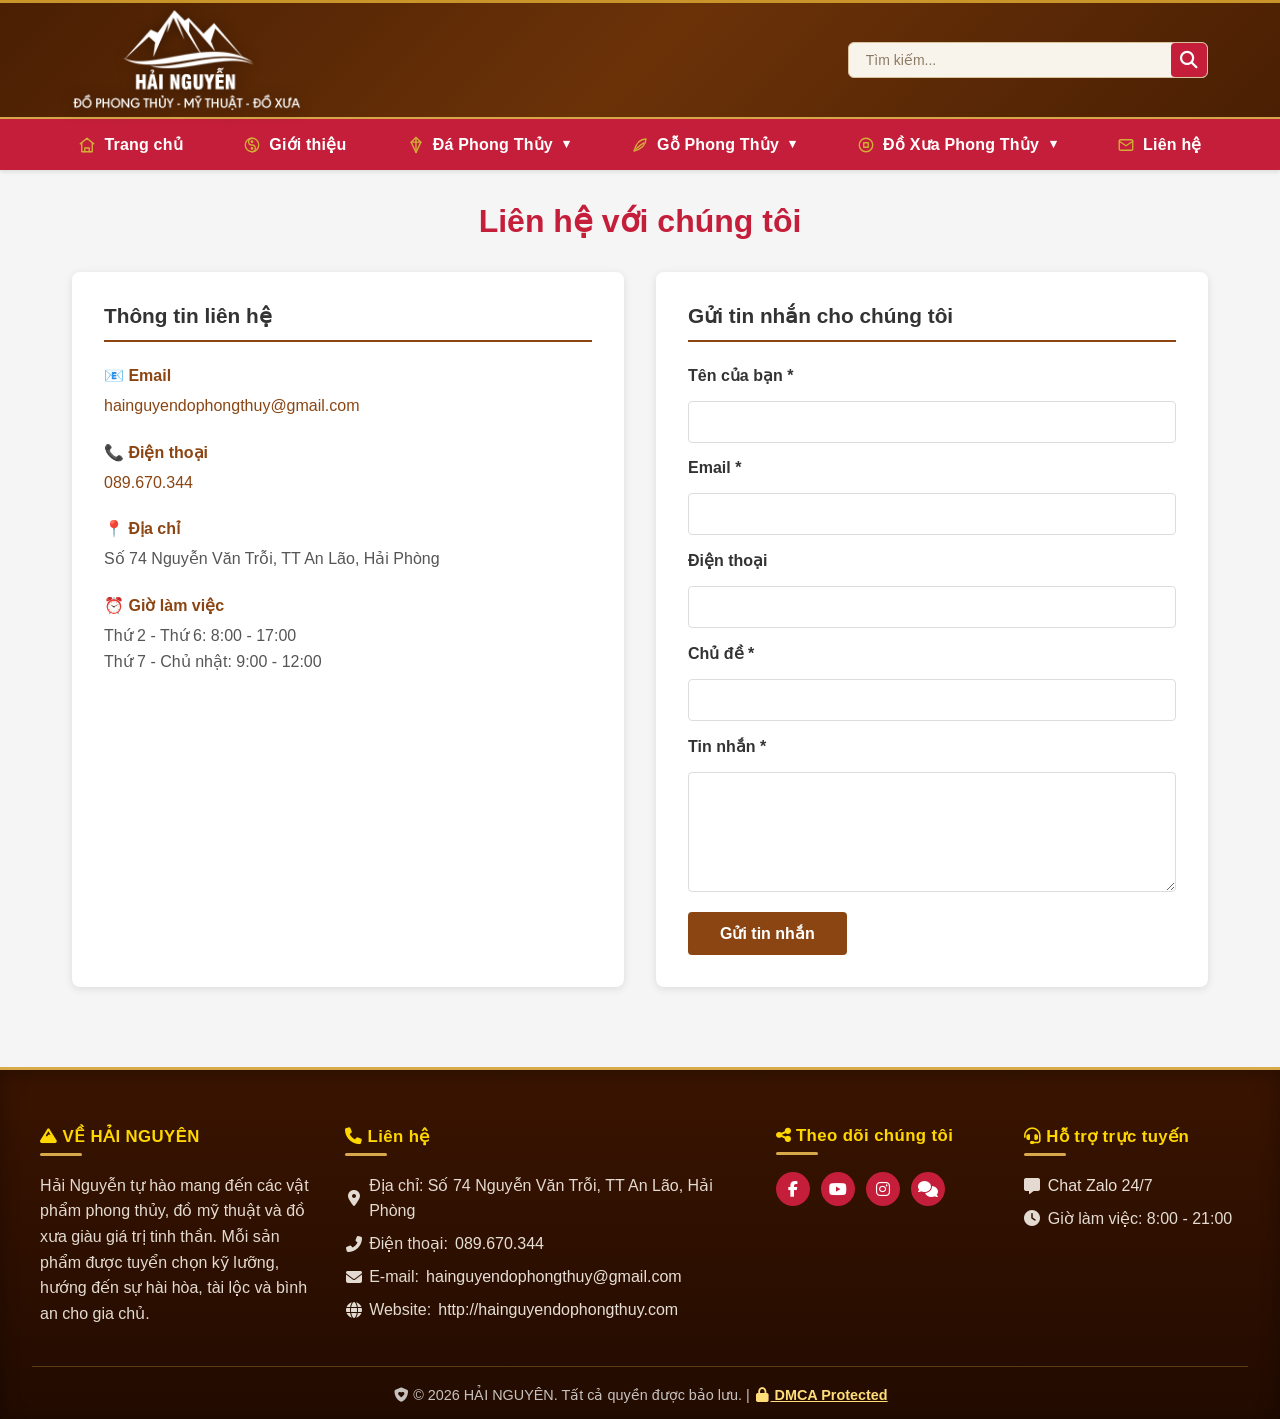
<file: contact.html>
<!DOCTYPE html>
<html lang="vi">

<head>
    <meta charset="UTF-8">
    <meta name="viewport" content="width=device-width, initial-scale=1.0">
    <meta name="description"
        content="Liên hệ Hải Nguyễn Đỗ Phong Thủy để tư vấn, mua đá phong thủy, gỗ phong thủy, đồ xưa">
    <title>Liên Hệ - Hải Nguyễn Đỗ Phong Thủy</title>
    <link rel="stylesheet" href="style.css">
    <link rel="stylesheet" href="https://cdnjs.cloudflare.com/ajax/libs/font-awesome/6.4.0/css/all.min.css">
</head>

<body>
    <!-- Header -->
    <header class="header-top">
        <div class="header-content">
            <div class="logo-section">
                <div class="logo"><img src="hai-nguyen-do-phong-thuy-logo.png" alt="Logo HẢI NGUYÊN"></div>
            </div>
            <div class="header-actions">
                <div class="search-bar">
                    <input type="search" placeholder="Tìm kiếm...">
                    <button type="submit" aria-label="Tìm kiếm">
                        <i class="fas fa-search"></i>
                    </button>
                </div>
            </div>
        </div>
    </header>

    <!-- Navigation Mega Menu -->
    <nav class="navbar">
        <div class="nav-container">
            <ul class="nav-menu">
                <li class="nav-item">
                    <a href="index.html"><i class="fas fa-house"></i> Trang chủ</a>
                </li>
                <li class="nav-item">
                    <a href="about.html"><i class="fas fa-circle-info"></i> Giới thiệu</a>
                </li>
                <li class="nav-item dropdown">
                    <a href="#"><i class="fas fa-gem"></i> Đá Phong Thủy</a>
                    <ul class="dropdown-menu">
                        <li><a href="index.html#da"><i class="fas fa-circle"></i> Tổng quan Đá phong thủy</a></li>
                        <li><a href="#"><i class="fas fa-circle"></i> Vòng đá phong thủy</a></li>
                        <li><a href="#"><i class="fas fa-circle"></i> Quả cầu đá phong thủy</a></li>
                        <li><a href="#"><i class="fas fa-circle"></i> Tượng đá phong thủy</a></li>
                    </ul>
                </li>
                <li class="nav-item dropdown">
                    <a href="#"><i class="fas fa-tree"></i> Gỗ Phong Thủy</a>
                    <ul class="dropdown-menu">
                        <li><a href="index.html#go"><i class="fas fa-circle"></i> Tổng quan Gỗ phong thủy</a></li>
                        <li><a href="article-go.html"><i class="fas fa-circle"></i> Gỗ trầm hương</a></li>
                        <li><a href="#"><i class="fas fa-circle"></i> Tượng gỗ phong thủy</a></li>
                        <li><a href="#"><i class="fas fa-circle"></i> Vật phẩm gỗ để bàn</a></li>
                    </ul>
                </li>
                <li class="nav-item dropdown">
                    <a href="#"><i class="fas fa-landmark"></i> Đồ Xưa Phong Thủy</a>
                    <ul class="dropdown-menu">
                        <li><a href="index.html#doxua"><i class="fas fa-circle"></i> Tổng quan Đồ xưa</a></li>
                        <li><a href="article-doxua.html"><i class="fas fa-circle"></i> Tượng cổ phong thủy</a></li>
                        <li><a href="#"><i class="fas fa-circle"></i> Gốm sứ xưa</a></li>
                        <li><a href="#"><i class="fas fa-circle"></i> Đồ đồng cổ</a></li>
                    </ul>
                </li>
                <li class="nav-item">
                    <a href="contact.html"><i class="fas fa-envelope-open-text"></i> Liên hệ</a>
                </li>
            </ul>
        </div>
    </nav>

    <main class="main-container">
        <div class="content-wrapper full-width">
            <div class="blog-section">
                <h2 class="section-title">Liên hệ với chúng tôi</h2>

                <div class="contact-content">
                    <div class="contact-info">
                        <h3>Thông tin liên hệ</h3>
                        <div class="contact-item">
                            <h4>📧 Email</h4>
                            <p><a href="mailto:hainguyendophongthuy@gmail.com">hainguyendophongthuy@gmail.com</a></p>
                        </div>
                        <div class="contact-item">
                            <h4>📞 Điện thoại</h4>
                            <p><a href="tel:089670344">089.670.344</a></p>
                        </div>
                        <div class="contact-item">
                            <h4>📍 Địa chỉ</h4>
                            <p>Số 74 Nguyễn Văn Trỗi, TT An Lão, Hải Phòng</p>
                        </div>
                        <div class="contact-item">
                            <h4>⏰ Giờ làm việc</h4>
                            <p>Thứ 2 - Thứ 6: 8:00 - 17:00<br>Thứ 7 - Chủ nhật: 9:00 - 12:00</p>
                        </div>
                    </div>

                    <form class="contact-form">
                        <h3>Gửi tin nhắn cho chúng tôi</h3>

                        <div class="form-group">
                            <label for="name">Tên của bạn *</label>
                            <input type="text" id="name" name="name" required>
                        </div>

                        <div class="form-group">
                            <label for="email">Email *</label>
                            <input type="email" id="email" name="email" required>
                        </div>

                        <div class="form-group">
                            <label for="phone">Điện thoại</label>
                            <input type="tel" id="phone" name="phone">
                        </div>

                        <div class="form-group">
                            <label for="subject">Chủ đề *</label>
                            <input type="text" id="subject" name="subject" required>
                        </div>

                        <div class="form-group">
                            <label for="message">Tin nhắn *</label>
                            <textarea id="message" name="message" required></textarea>
                        </div>

                        <button type="submit" class="submit-btn">Gửi tin nhắn</button>
                    </form>
                </div>
            </div>
        </div>
    </main>



    <footer class="footer">
        <div class="footer-content">
            <div class="footer-section">
                <h4><i class="fas fa-mountain"></i> VỀ HẢI NGUYÊN</h4>
                <p>Hải Nguyễn tự hào mang đến các vật phẩm phong thủy, đồ mỹ thuật và đồ xưa giàu giá trị tinh thần. Mỗi
                    sản phẩm được tuyển chọn kỹ lưỡng, hướng đến sự hài hòa, tài lộc và bình an cho gia chủ.</p>
            </div>
            <div class="footer-section">
                <h4><i class="fas fa-phone"></i> Liên hệ</h4>
                <p><i class="fas fa-map-marker-alt"></i> Địa chỉ: Số 74 Nguyễn Văn Trỗi, TT An Lão, Hải Phòng</p>
                <p><i class="fas fa-phone-alt"></i> Điện thoại: <a href="tel:089670344">089.670.344</a></p>
                <p><i class="fas fa-envelope"></i> E-mail: <a
                        href="mailto:hainguyendophongthuy@gmail.com">hainguyendophongthuy@gmail.com</a></p>
                <p><i class="fas fa-globe"></i> Website: <a href="http://hainguyendophongthuy.com"
                        target="_blank">http://hainguyendophongthuy.com</a></p>
            </div>
            <div class="footer-section">
                <h4><i class="fas fa-share-alt"></i> Theo dõi chúng tôi</h4>
                <div class="social-links">
                    <a href="https://facebook.com" target="_blank" title="Facebook"><i
                            class="fab fa-facebook-f"></i></a>
                    <a href="https://youtube.com" target="_blank" title="YouTube"><i class="fab fa-youtube"></i></a>
                    <a href="https://instagram.com" target="_blank" title="Instagram"><i
                            class="fab fa-instagram"></i></a>
                    <a href="https://zalo.me" target="_blank" title="Zalo"><i class="fas fa-comments"></i></a>
                </div>
            </div>
            <div class="footer-section">
                <h4><i class="fas fa-headset"></i> Hỗ trợ trực tuyến</h4>
                <p><i class="fas fa-message"></i> <a href="https://zalo.me/089670344" target="_blank" rel="noopener">Chat Zalo 24/7</a></p>
                <p><i class="fas fa-clock"></i> Giờ làm việc: 8:00 - 21:00</p>
            </div>
        </div>
        <div class="footer-bottom">
            <p><i class="fas fa-shield-heart"></i> &copy; 2026 HẢI NGUYÊN. Tất cả quyền được bảo lưu. |
                <a href="#"><i class="fas fa-lock"></i> DMCA Protected</a>
            </p>
        </div>
    </footer>

    <script src="script.js"></script>
</body>

</html>
</file>
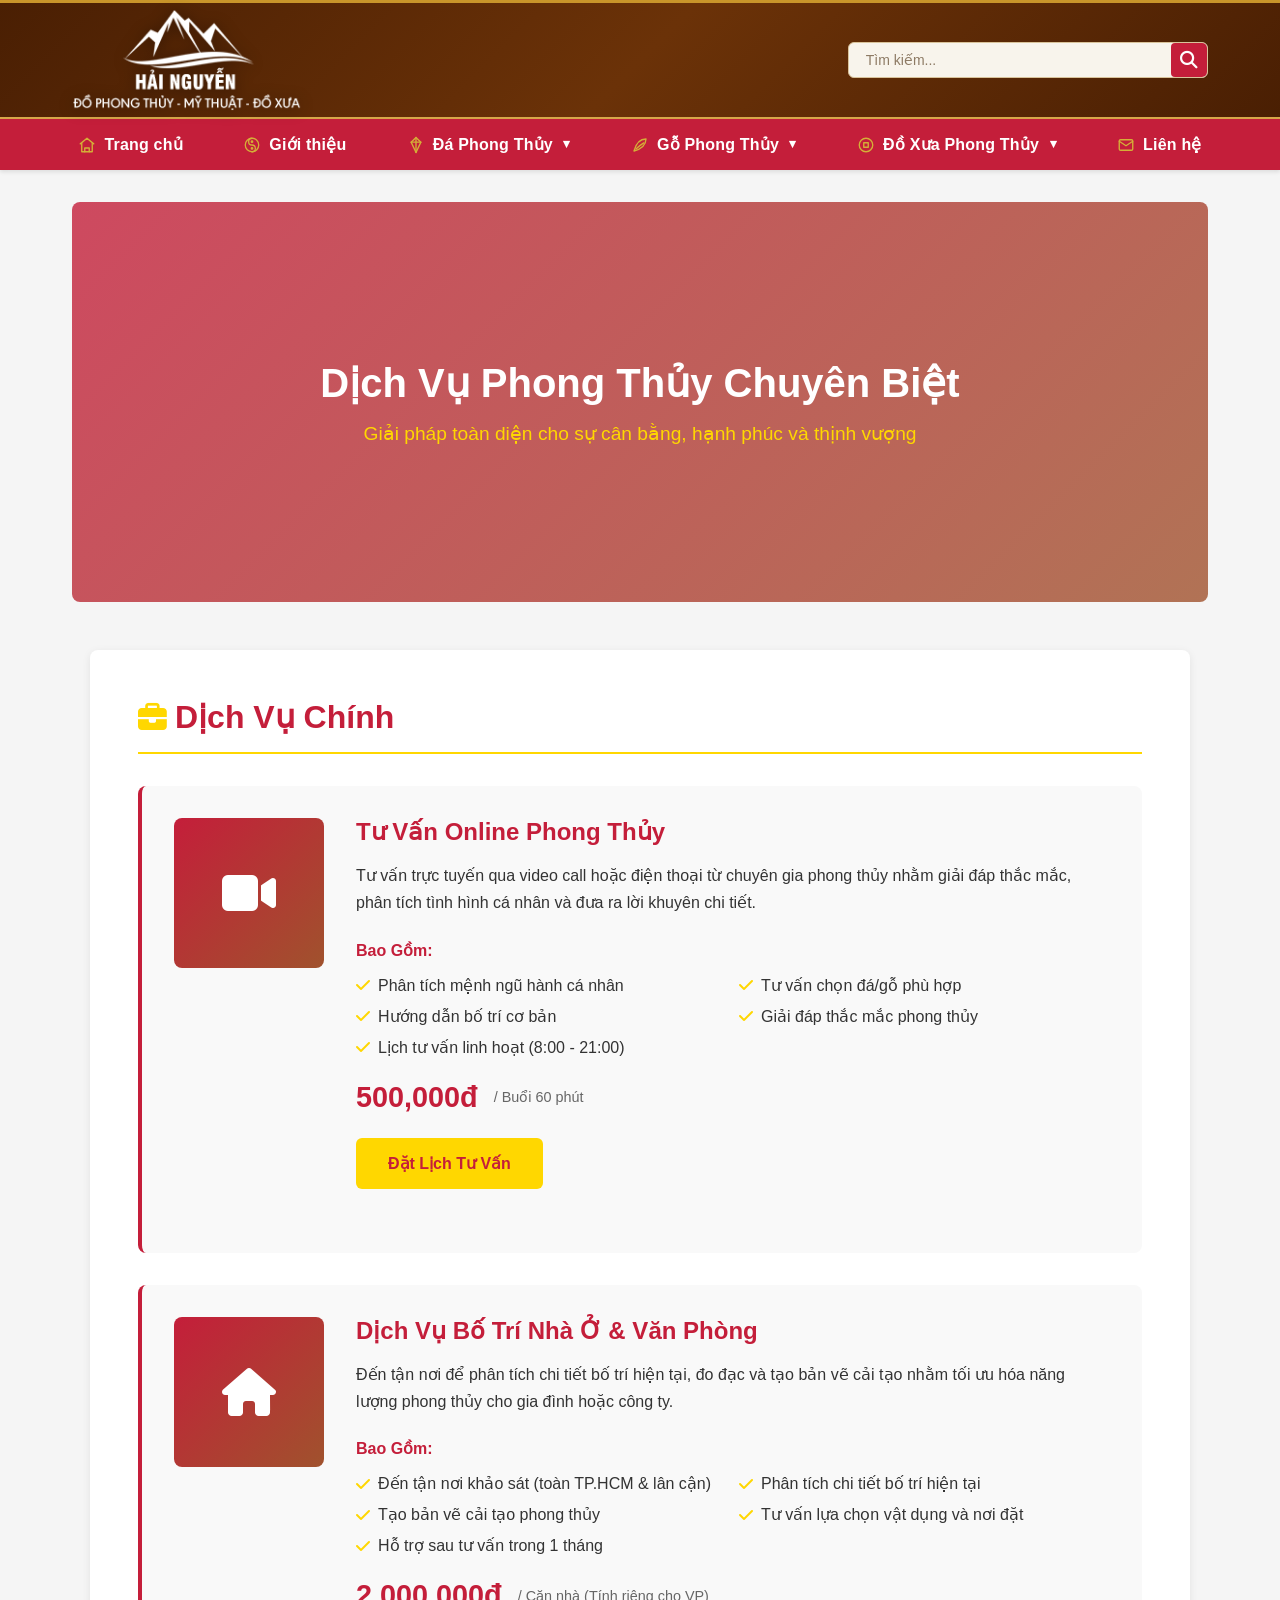
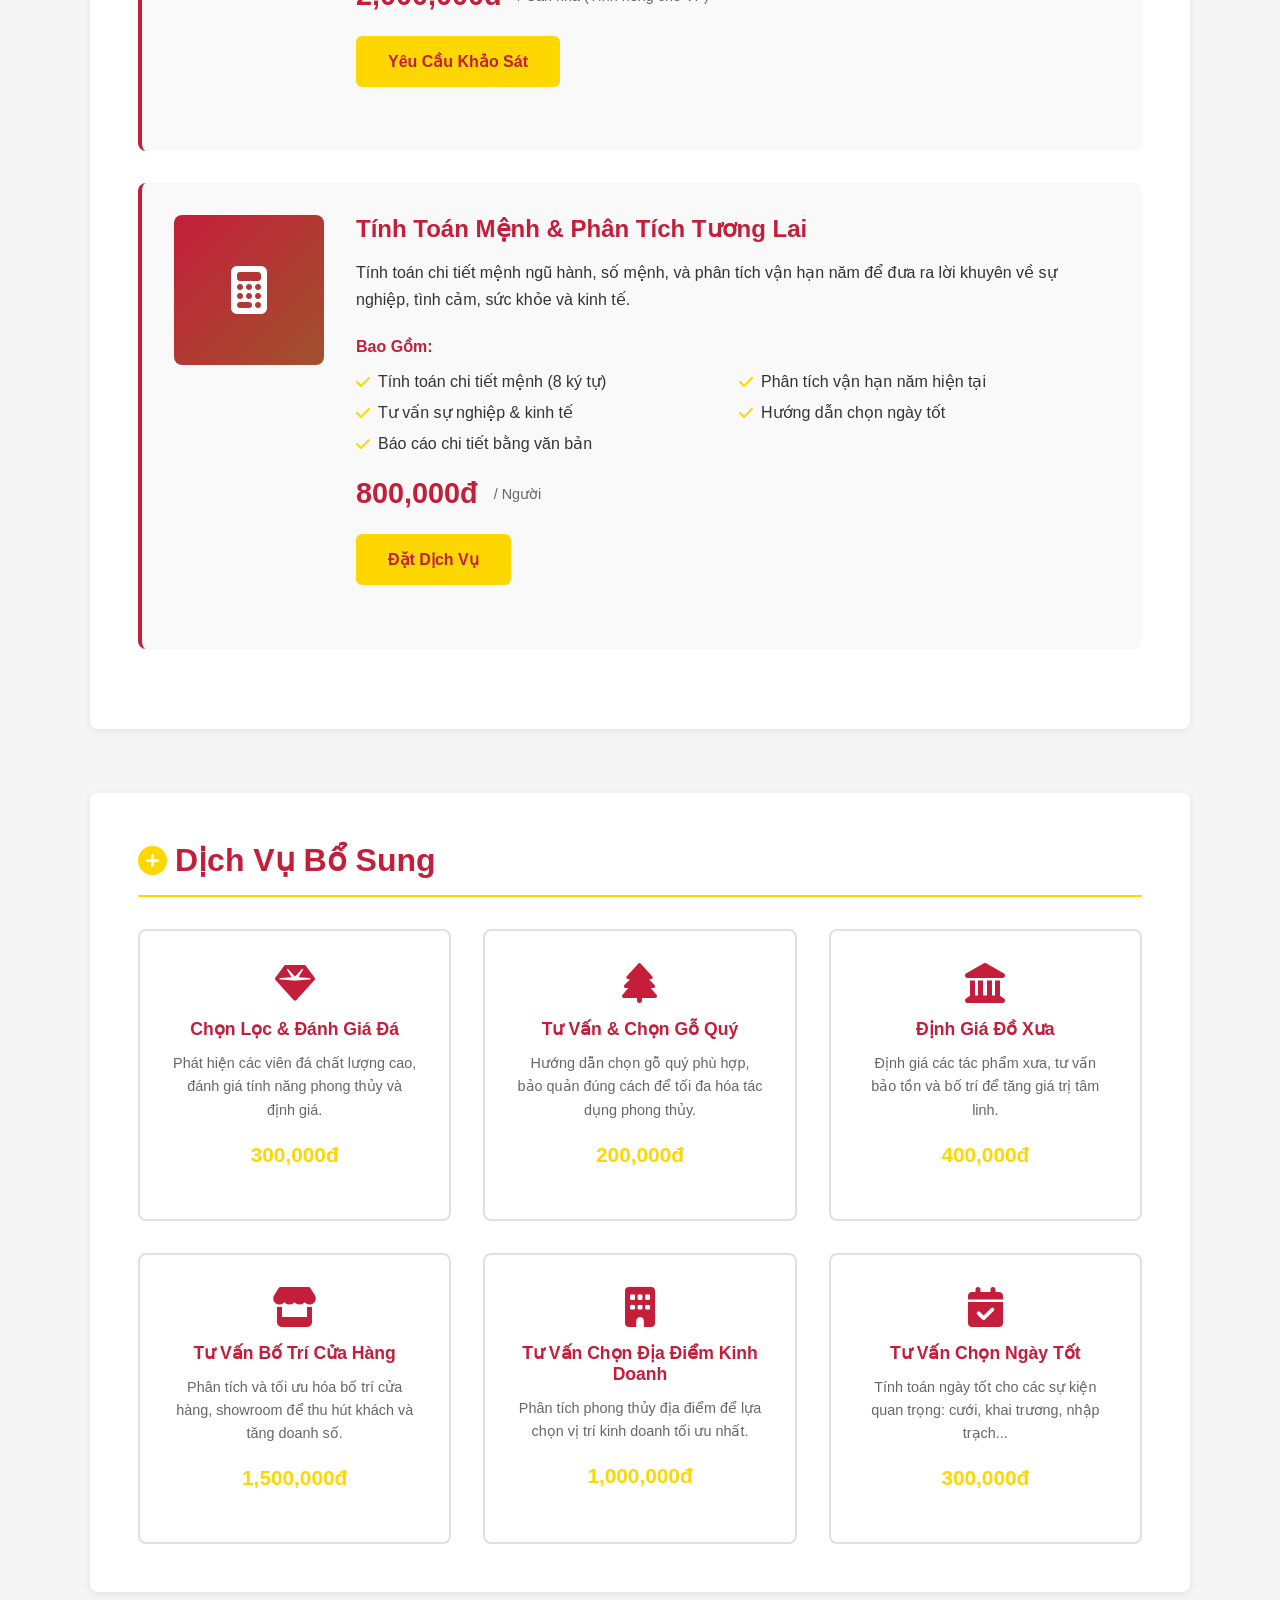
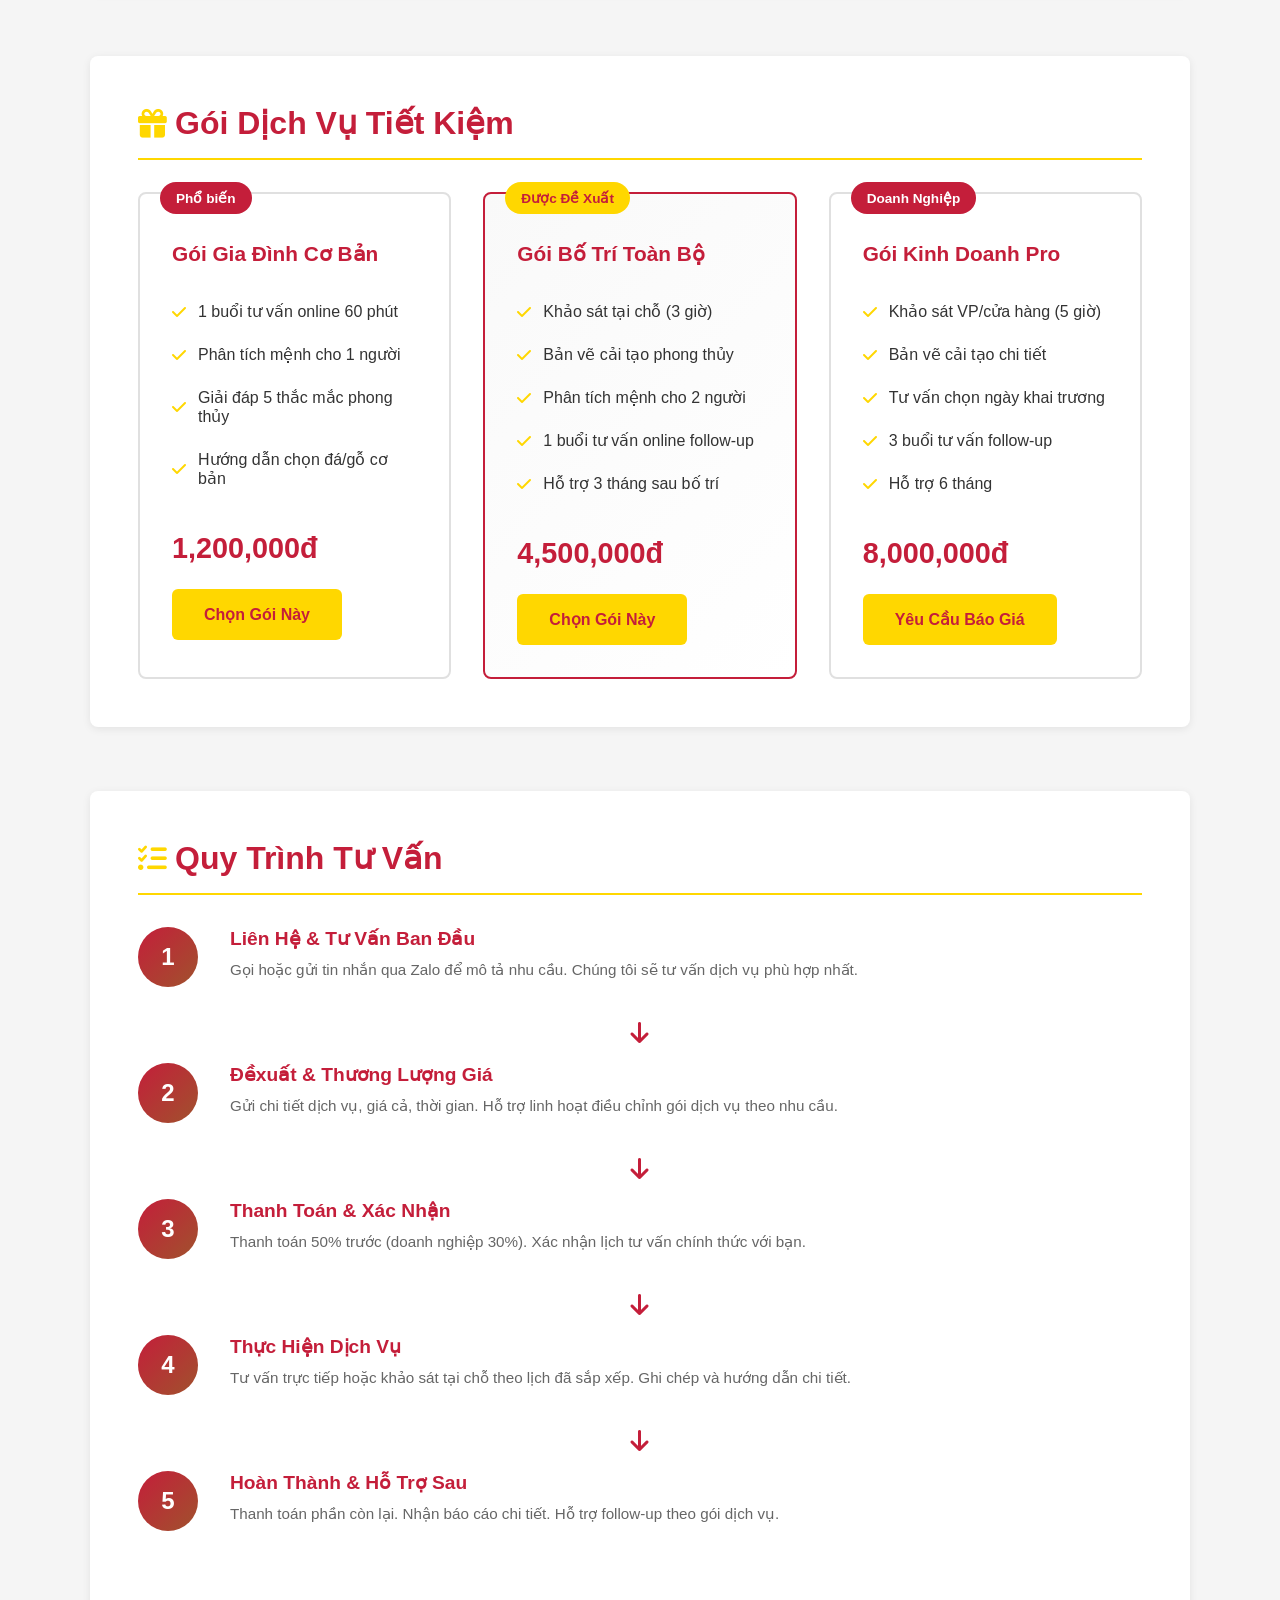
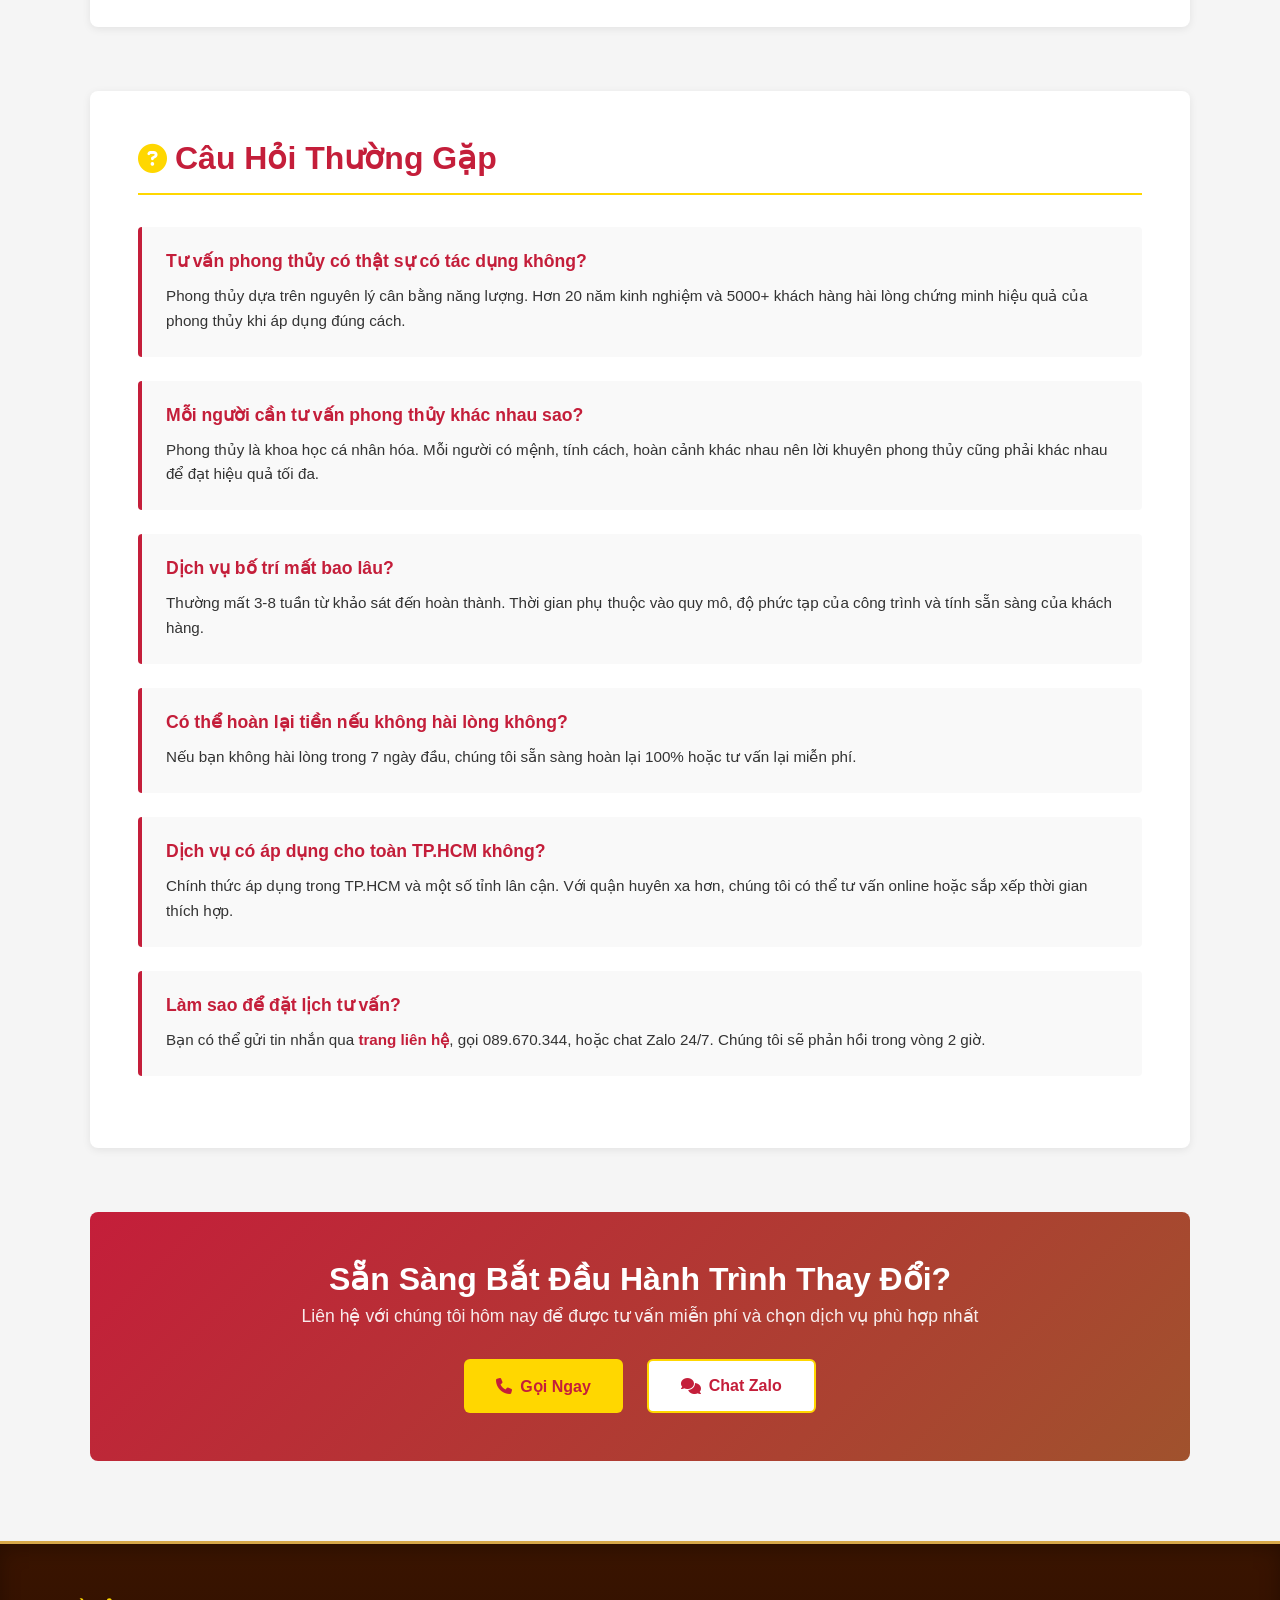
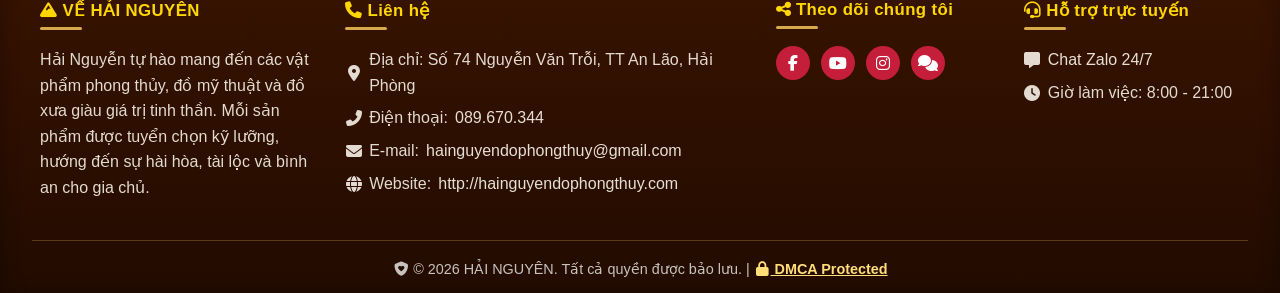
<file: services.html>
<!DOCTYPE html>
<html lang="vi">

<head>
    <meta charset="UTF-8">
    <meta name="viewport" content="width=device-width, initial-scale=1.0">
    <meta name="description"
        content="Dịch vụ tư vấn phong thủy chuyên biệt từ Hải Nguyễn Đỗ - Tư vấn online, bố trí nhà, tính toán mệnh và nhiều dịch vụ khác.">
    <meta name="keywords" content="dịch vụ phong thủy, tư vấn, bố trí nhà, tính toán mệnh">
    <title>Dịch Vụ Phong Thủy | Hải Nguyễn Đỗ Phong Thủy</title>
    <link rel="stylesheet" href="style.css">
    <link rel="stylesheet" href="about-services.css">
    <link rel="stylesheet" href="https://cdnjs.cloudflare.com/ajax/libs/font-awesome/6.4.0/css/all.min.css">
</head>

<body>
    <!-- Header -->
    <header class="header-top">
        <div class="header-content">
            <div class="logo-section">
                <div class="logo"><img src="hai-nguyen-do-phong-thuy-logo.png" alt="Logo HẢI NGUYÊN"></div>
            </div>
            <div class="header-actions">
                <div class="search-bar">
                    <input type="search" placeholder="Tìm kiếm...">
                    <button type="submit" aria-label="Tìm kiếm">
                        <i class="fas fa-search"></i>
                    </button>
                </div>
            </div>
        </div>
    </header>

    <!-- Navigation Mega Menu -->
    <nav class="navbar">
        <div class="nav-container">
            <ul class="nav-menu">
                <li class="nav-item">
                    <a href="index.html"><i class="fas fa-house"></i> Trang chủ</a>
                </li>
                <li class="nav-item">
                    <a href="about.html"><i class="fas fa-circle-info"></i> Giới thiệu</a>
                </li>
                <li class="nav-item dropdown">
                    <a href="#"><i class="fas fa-gem"></i> Đá Phong Thủy</a>
                    <ul class="dropdown-menu">
                        <li><a href="index.html#da"><i class="fas fa-circle"></i> Tổng quan Đá phong thủy</a></li>
                        <li><a href="#"><i class="fas fa-circle"></i> Vòng đá phong thủy</a></li>
                        <li><a href="#"><i class="fas fa-circle"></i> Quả cầu đá phong thủy</a></li>
                        <li><a href="#"><i class="fas fa-circle"></i> Tượng đá phong thủy</a></li>
                    </ul>
                </li>
                <li class="nav-item dropdown">
                    <a href="#"><i class="fas fa-tree"></i> Gỗ Phong Thủy</a>
                    <ul class="dropdown-menu">
                        <li><a href="index.html#go"><i class="fas fa-circle"></i> Tổng quan Gỗ phong thủy</a></li>
                        <li><a href="article-go.html"><i class="fas fa-circle"></i> Gỗ trầm hương</a></li>
                        <li><a href="#"><i class="fas fa-circle"></i> Tượng gỗ phong thủy</a></li>
                        <li><a href="#"><i class="fas fa-circle"></i> Vật phẩm gỗ để bàn</a></li>
                    </ul>
                </li>
                <li class="nav-item dropdown">
                    <a href="#"><i class="fas fa-landmark"></i> Đồ Xưa Phong Thủy</a>
                    <ul class="dropdown-menu">
                        <li><a href="index.html#doxua"><i class="fas fa-circle"></i> Tổng quan Đồ xưa</a></li>
                        <li><a href="article-doxua.html"><i class="fas fa-circle"></i> Tượng cổ phong thủy</a></li>
                        <li><a href="#"><i class="fas fa-circle"></i> Gốm sứ xưa</a></li>
                        <li><a href="#"><i class="fas fa-circle"></i> Đồ đồng cổ</a></li>
                    </ul>
                </li>
                <li class="nav-item">
                    <a href="contact.html"><i class="fas fa-envelope-open-text"></i> Liên hệ</a>
                </li>
            </ul>
        </div>
    </nav>

    <main class="main-container">
        <!-- Hero Section -->
        <section class="services-hero">
            <div class="hero-overlay">
                <h1>Dịch Vụ Phong Thủy Chuyên Biệt</h1>
                <p>Giải pháp toàn diện cho sự cân bằng, hạnh phúc và thịnh vượng</p>
            </div>
        </section>

        <!-- Services Content -->
        <div class="services-content">
            <!-- Main Services -->
            <section class="services-section">
                <h2><i class="fas fa-briefcase"></i> Dịch Vụ Chính</h2>

                <!-- Service 1: Online Consultation -->
                <div id="consultation" class="service-card large">
                    <div class="service-icon">
                        <i class="fas fa-video"></i>
                    </div>
                    <div class="service-details">
                        <h3>Tư Vấn Online Phong Thủy</h3>
                        <p class="service-description">Tư vấn trực tuyến qua video call hoặc điện thoại từ chuyên gia
                            phong thủy nhằm giải đáp thắc mắc, phân tích tình hình cá nhân và đưa ra lời khuyên chi
                            tiết.</p>
                        <div class="service-features">
                            <h4>Bao Gồm:</h4>
                            <ul>
                                <li><i class="fas fa-check"></i> Phân tích mệnh ngũ hành cá nhân</li>
                                <li><i class="fas fa-check"></i> Tư vấn chọn đá/gỗ phù hợp</li>
                                <li><i class="fas fa-check"></i> Hướng dẫn bố trí cơ bản</li>
                                <li><i class="fas fa-check"></i> Giải đáp thắc mắc phong thủy</li>
                                <li><i class="fas fa-check"></i> Lịch tư vấn linh hoạt (8:00 - 21:00)</li>
                            </ul>
                        </div>
                        <div class="service-price">
                            <span class="price-tag">500,000đ</span>
                            <span class="price-duration">/ Buổi 60 phút</span>
                        </div>
                        <a href="contact.html" class="btn btn-primary">Đặt Lịch Tư Vấn</a>
                    </div>
                </div>

                <!-- Service 2: Home Arrangement -->
                <div id="arrangement" class="service-card large">
                    <div class="service-icon">
                        <i class="fas fa-home"></i>
                    </div>
                    <div class="service-details">
                        <h3>Dịch Vụ Bố Trí Nhà Ở & Văn Phòng</h3>
                        <p class="service-description">Đến tận nơi để phân tích chi tiết bố trí hiện tại, đo đạc và tạo
                            bản vẽ cải tạo nhằm tối ưu hóa năng lượng phong thủy cho gia đình hoặc công ty.</p>
                        <div class="service-features">
                            <h4>Bao Gồm:</h4>
                            <ul>
                                <li><i class="fas fa-check"></i> Đến tận nơi khảo sát (toàn TP.HCM & lân cận)</li>
                                <li><i class="fas fa-check"></i> Phân tích chi tiết bố trí hiện tại</li>
                                <li><i class="fas fa-check"></i> Tạo bản vẽ cải tạo phong thủy</li>
                                <li><i class="fas fa-check"></i> Tư vấn lựa chọn vật dụng và nơi đặt</li>
                                <li><i class="fas fa-check"></i> Hỗ trợ sau tư vấn trong 1 tháng</li>
                            </ul>
                        </div>
                        <div class="service-price">
                            <span class="price-tag">2,000,000đ</span>
                            <span class="price-duration">/ Căn nhà (Tính riêng cho VP)</span>
                        </div>
                        <a href="contact.html" class="btn btn-primary">Yêu Cầu Khảo Sát</a>
                    </div>
                </div>

                <!-- Service 3: Personal Fortune Reading -->
                <div id="appointment" class="service-card large">
                    <div class="service-icon">
                        <i class="fas fa-calculator"></i>
                    </div>
                    <div class="service-details">
                        <h3>Tính Toán Mệnh & Phân Tích Tương Lai</h3>
                        <p class="service-description">Tính toán chi tiết mệnh ngũ hành, số mệnh, và phân tích vận hạn
                            năm để đưa ra lời khuyên về sự nghiệp, tình cảm, sức khỏe và kinh tế.</p>
                        <div class="service-features">
                            <h4>Bao Gồm:</h4>
                            <ul>
                                <li><i class="fas fa-check"></i> Tính toán chi tiết mệnh (8 ký tự)</li>
                                <li><i class="fas fa-check"></i> Phân tích vận hạn năm hiện tại</li>
                                <li><i class="fas fa-check"></i> Tư vấn sự nghiệp & kinh tế</li>
                                <li><i class="fas fa-check"></i> Hướng dẫn chọn ngày tốt</li>
                                <li><i class="fas fa-check"></i> Báo cáo chi tiết bằng văn bản</li>
                            </ul>
                        </div>
                        <div class="service-price">
                            <span class="price-tag">800,000đ</span>
                            <span class="price-duration">/ Người</span>
                        </div>
                        <a href="contact.html" class="btn btn-primary">Đặt Dịch Vụ</a>
                    </div>
                </div>
            </section>

            <!-- Additional Services -->
            <section class="services-section">
                <h2><i class="fas fa-plus-circle"></i> Dịch Vụ Bổ Sung</h2>
                <div class="additional-services-grid">
                    <div class="additional-service">
                        <i class="fas fa-gem"></i>
                        <h3>Chọn Lọc & Đánh Giá Đá</h3>
                        <p>Phát hiện các viên đá chất lượng cao, đánh giá tính năng phong thủy và định giá.</p>
                        <p class="price">300,000đ</p>
                    </div>

                    <div class="additional-service">
                        <i class="fas fa-tree"></i>
                        <h3>Tư Vấn & Chọn Gỗ Quý</h3>
                        <p>Hướng dẫn chọn gỗ quý phù hợp, bảo quản đúng cách để tối đa hóa tác dụng phong thủy.</p>
                        <p class="price">200,000đ</p>
                    </div>

                    <div class="additional-service">
                        <i class="fas fa-landmark"></i>
                        <h3>Định Giá Đồ Xưa</h3>
                        <p>Định giá các tác phẩm xưa, tư vấn bảo tồn và bố trí để tăng giá trị tâm linh.</p>
                        <p class="price">400,000đ</p>
                    </div>

                    <div class="additional-service">
                        <i class="fas fa-store"></i>
                        <h3>Tư Vấn Bố Trí Cửa Hàng</h3>
                        <p>Phân tích và tối ưu hóa bố trí cửa hàng, showroom để thu hút khách và tăng doanh số.</p>
                        <p class="price">1,500,000đ</p>
                    </div>

                    <div class="additional-service">
                        <i class="fas fa-building"></i>
                        <h3>Tư Vấn Chọn Địa Điểm Kinh Doanh</h3>
                        <p>Phân tích phong thủy địa điểm để lựa chọn vị trí kinh doanh tối ưu nhất.</p>
                        <p class="price">1,000,000đ</p>
                    </div>

                    <div class="additional-service">
                        <i class="fas fa-calendar-check"></i>
                        <h3>Tư Vấn Chọn Ngày Tốt</h3>
                        <p>Tính toán ngày tốt cho các sự kiện quan trọng: cưới, khai trương, nhập trạch...</p>
                        <p class="price">300,000đ</p>
                    </div>
                </div>
            </section>

            <!-- Service Packages -->
            <section class="services-section">
                <h2><i class="fas fa-gift"></i> Gói Dịch Vụ Tiết Kiệm</h2>
                <div class="packages-grid">
                    <div class="package-card">
                        <div class="package-badge">Phổ biến</div>
                        <h3>Gói Gia Đình Cơ Bản</h3>
                        <ul class="package-features">
                            <li><i class="fas fa-check"></i> 1 buổi tư vấn online 60 phút</li>
                            <li><i class="fas fa-check"></i> Phân tích mệnh cho 1 người</li>
                            <li><i class="fas fa-check"></i> Giải đáp 5 thắc mắc phong thủy</li>
                            <li><i class="fas fa-check"></i> Hướng dẫn chọn đá/gỗ cơ bản</li>
                        </ul>
                        <p class="package-price">1,200,000đ</p>
                        <a href="contact.html" class="btn btn-primary">Chọn Gói Này</a>
                    </div>

                    <div class="package-card featured">
                        <div class="package-badge featured">Được Đề Xuất</div>
                        <h3>Gói Bố Trí Toàn Bộ</h3>
                        <ul class="package-features">
                            <li><i class="fas fa-check"></i> Khảo sát tại chỗ (3 giờ)</li>
                            <li><i class="fas fa-check"></i> Bản vẽ cải tạo phong thủy</li>
                            <li><i class="fas fa-check"></i> Phân tích mệnh cho 2 người</li>
                            <li><i class="fas fa-check"></i> 1 buổi tư vấn online follow-up</li>
                            <li><i class="fas fa-check"></i> Hỗ trợ 3 tháng sau bố trí</li>
                        </ul>
                        <p class="package-price">4,500,000đ</p>
                        <a href="contact.html" class="btn btn-primary">Chọn Gói Này</a>
                    </div>

                    <div class="package-card">
                        <div class="package-badge">Doanh Nghiệp</div>
                        <h3>Gói Kinh Doanh Pro</h3>
                        <ul class="package-features">
                            <li><i class="fas fa-check"></i> Khảo sát VP/cửa hàng (5 giờ)</li>
                            <li><i class="fas fa-check"></i> Bản vẽ cải tạo chi tiết</li>
                            <li><i class="fas fa-check"></i> Tư vấn chọn ngày khai trương</li>
                            <li><i class="fas fa-check"></i> 3 buổi tư vấn follow-up</li>
                            <li><i class="fas fa-check"></i> Hỗ trợ 6 tháng</li>
                        </ul>
                        <p class="package-price">8,000,000đ</p>
                        <a href="contact.html" class="btn btn-primary">Yêu Cầu Báo Giá</a>
                    </div>
                </div>
            </section>

            <!-- Process Section -->
            <section class="services-section">
                <h2><i class="fas fa-tasks"></i> Quy Trình Tư Vấn</h2>
                <div class="process-timeline">
                    <div class="process-step">
                        <div class="step-number">1</div>
                        <div class="step-content">
                            <h3>Liên Hệ & Tư Vấn Ban Đầu</h3>
                            <p>Gọi hoặc gửi tin nhắn qua Zalo để mô tả nhu cầu. Chúng tôi sẽ tư vấn dịch vụ phù hợp
                                nhất.</p>
                        </div>
                    </div>
                    <div class="process-arrow"><i class="fas fa-arrow-down"></i></div>

                    <div class="process-step">
                        <div class="step-number">2</div>
                        <div class="step-content">
                            <h3>Đềxuất & Thương Lượng Giá</h3>
                            <p>Gửi chi tiết dịch vụ, giá cả, thời gian. Hỗ trợ linh hoạt điều chỉnh gói dịch vụ theo nhu
                                cầu.</p>
                        </div>
                    </div>
                    <div class="process-arrow"><i class="fas fa-arrow-down"></i></div>

                    <div class="process-step">
                        <div class="step-number">3</div>
                        <div class="step-content">
                            <h3>Thanh Toán & Xác Nhận</h3>
                            <p>Thanh toán 50% trước (doanh nghiệp 30%). Xác nhận lịch tư vấn chính thức với bạn.</p>
                        </div>
                    </div>
                    <div class="process-arrow"><i class="fas fa-arrow-down"></i></div>

                    <div class="process-step">
                        <div class="step-number">4</div>
                        <div class="step-content">
                            <h3>Thực Hiện Dịch Vụ</h3>
                            <p>Tư vấn trực tiếp hoặc khảo sát tại chỗ theo lịch đã sắp xếp. Ghi chép và hướng dẫn chi
                                tiết.</p>
                        </div>
                    </div>
                    <div class="process-arrow"><i class="fas fa-arrow-down"></i></div>

                    <div class="process-step">
                        <div class="step-number">5</div>
                        <div class="step-content">
                            <h3>Hoàn Thành & Hỗ Trợ Sau</h3>
                            <p>Thanh toán phần còn lại. Nhận báo cáo chi tiết. Hỗ trợ follow-up theo gói dịch vụ.</p>
                        </div>
                    </div>
                </div>
            </section>

            <!-- FAQ Section -->
            <section class="services-section">
                <h2><i class="fas fa-question-circle"></i> Câu Hỏi Thường Gặp</h2>
                <div class="faq-list">
                    <div class="faq-item">
                        <h3>Tư vấn phong thủy có thật sự có tác dụng không?</h3>
                        <p>Phong thủy dựa trên nguyên lý cân bằng năng lượng. Hơn 20 năm kinh nghiệm và 5000+ khách hàng
                            hài lòng chứng minh hiệu quả của phong thủy khi áp dụng đúng cách.</p>
                    </div>

                    <div class="faq-item">
                        <h3>Mỗi người cần tư vấn phong thủy khác nhau sao?</h3>
                        <p>Phong thủy là khoa học cá nhân hóa. Mỗi người có mệnh, tính cách, hoàn cảnh khác nhau nên lời
                            khuyên phong thủy cũng phải khác nhau để đạt hiệu quả tối đa.</p>
                    </div>

                    <div class="faq-item">
                        <h3>Dịch vụ bố trí mất bao lâu?</h3>
                        <p>Thường mất 3-8 tuần từ khảo sát đến hoàn thành. Thời gian phụ thuộc vào quy mô, độ phức tạp
                            của công trình và tính sẵn sàng của khách hàng.</p>
                    </div>

                    <div class="faq-item">
                        <h3>Có thể hoàn lại tiền nếu không hài lòng không?</h3>
                        <p>Nếu bạn không hài lòng trong 7 ngày đầu, chúng tôi sẵn sàng hoàn lại 100% hoặc tư vấn lại
                            miễn phí.</p>
                    </div>

                    <div class="faq-item">
                        <h3>Dịch vụ có áp dụng cho toàn TP.HCM không?</h3>
                        <p>Chính thức áp dụng trong TP.HCM và một số tỉnh lân cận. Với quận huyên xa hơn, chúng tôi có
                            thể tư vấn online hoặc sắp xếp thời gian thích hợp.</p>
                    </div>

                    <div class="faq-item">
                        <h3>Làm sao để đặt lịch tư vấn?</h3>
                        <p>Bạn có thể gửi tin nhắn qua <a href="contact.html">trang liên hệ</a>, gọi 089.670.344,
                            hoặc chat Zalo 24/7. Chúng tôi sẽ phản hồi trong vòng 2 giờ.</p>
                    </div>
                </div>
            </section>

            <!-- CTA Section -->
            <section class="services-cta">
                <h2>Sẵn Sàng Bắt Đầu Hành Trình Thay Đổi?</h2>
                <p>Liên hệ với chúng tôi hôm nay để được tư vấn miễn phí và chọn dịch vụ phù hợp nhất</p>
                <div class="cta-buttons">
                    <a href="contact.html" class="btn btn-primary">
                        <i class="fas fa-phone"></i> Gọi Ngay
                    </a>
                    <a href="#" class="btn btn-secondary">
                        <i class="fas fa-comments"></i> Chat Zalo
                    </a>
                </div>
            </section>
        </div>
    </main>

    <!-- Footer -->


    <footer class="footer">
        <div class="footer-content">
            <div class="footer-section">
                <h4><i class="fas fa-mountain"></i> VỀ HẢI NGUYÊN</h4>
                <p>Hải Nguyễn tự hào mang đến các vật phẩm phong thủy, đồ mỹ thuật và đồ xưa giàu giá trị tinh thần. Mỗi sản phẩm được tuyển chọn kỹ lưỡng, hướng đến sự hài hòa, tài lộc và bình an cho gia chủ.</p>
            </div>
            <div class="footer-section">
                <h4><i class="fas fa-phone"></i> Liên hệ</h4>
                <p><i class="fas fa-map-marker-alt"></i> Địa chỉ: Số 74 Nguyễn Văn Trỗi, TT An Lão, Hải Phòng</p>
                <p><i class="fas fa-phone-alt"></i> Điện thoại: <a href="tel:089670344">089.670.344</a></p>
                <p><i class="fas fa-envelope"></i> E-mail: <a href="mailto:hainguyendophongthuy@gmail.com">hainguyendophongthuy@gmail.com</a></p>
                <p><i class="fas fa-globe"></i> Website: <a href="http://hainguyendophongthuy.com" target="_blank">http://hainguyendophongthuy.com</a></p>
            </div>
            <div class="footer-section">
                <h4><i class="fas fa-share-alt"></i> Theo dõi chúng tôi</h4>
                <div class="social-links">
                    <a href="https://facebook.com" target="_blank" title="Facebook"><i
                            class="fab fa-facebook-f"></i></a>
                    <a href="https://youtube.com" target="_blank" title="YouTube"><i class="fab fa-youtube"></i></a>
                    <a href="https://instagram.com" target="_blank" title="Instagram"><i
                            class="fab fa-instagram"></i></a>
                    <a href="https://zalo.me" target="_blank" title="Zalo"><i class="fas fa-comments"></i></a>
                </div>
            </div>
            <div class="footer-section">
                <h4><i class="fas fa-headset"></i> Hỗ trợ trực tuyến</h4>
                <p><i class="fas fa-message"></i> <a href="https://zalo.me/089670344" target="_blank" rel="noopener">Chat Zalo 24/7</a></p>
                <p><i class="fas fa-clock"></i> Giờ làm việc: 8:00 - 21:00</p>
            </div>
        </div>
        <div class="footer-bottom">
            <p><i class="fas fa-shield-heart"></i> &copy; 2026 HẢI NGUYÊN. Tất cả quyền được bảo lưu. |
                <a href="#"><i class="fas fa-lock"></i> DMCA Protected</a>
            </p>
        </div>
    </footer>

    <script src="script.js"></script>
</body>

</html>
</file>
<file: style.css>
* {
    margin: 0;
    padding: 0;
    box-sizing: border-box;
}

:root {
    --primary-red: #C41E3A;
    --primary-gold: #FFD700;
    --primary-brown: #8B4513;
    --secondary-brown: #A0522D;
    --text-dark: #333;
    --text-light: #666;
    --bg-light: #f5f5f5;
    --white: #fff;
}

body {
    font-family: 'Segoe UI', Tahoma, Geneva, Verdana, sans-serif;
    background-color: var(--bg-light);
    color: var(--text-dark);
}

/* Header Top */
.header-top {
    background: linear-gradient(135deg, #4a1f03 0%, #6b3208 50%, #4a1f03 100%);
    border-top: 3px solid #c9952a;
    border-bottom: 2px solid #d8a94a;
    padding: 0.4rem 0;
    box-shadow: 0 3px 12px rgba(0, 0, 0, 0.4);
}

.header-content {
    max-width: 1200px;
    margin: 0 auto;
    padding: 0 2rem;
    display: flex;
    justify-content: space-between;
    align-items: center;
}

.logo-section {
    display: flex;
    align-items: center;
    gap: 0.8rem;
}

.logo {
    font-size: 2rem;
    color: var(--primary-red);
    display: flex;
    align-items: center;
    justify-content: center;
}

.logo img {
    width: 232px;
    height: auto;
    display: block;
    filter: drop-shadow(0 2px 8px rgba(0, 0, 0, 0.45));
    transition: filter 0.3s ease;
}

.logo img:hover {
    filter: drop-shadow(0 3px 12px rgba(216, 169, 74, 0.6));
}

.brand h1 {
    font-size: 1.2rem;
    color: #fff4d1;
    margin: 0;
}

.brand h1 i,
.brand p i {
    margin-right: 0.35rem;
}

.brand p {
    color: #f4d58c;
    font-size: 0.8rem;
    margin: 0.1rem 0 0 0;
}

.header-actions {
    display: flex;
    align-items: center;
    gap: 1rem;
}

.search-bar {
    display: flex;
    background-color: #f8f4ec;
    border: 1px solid #d9c39a;
    padding: 0 0 0 0.55rem;
    align-items: center;
    width: 360px;
    height: 36px;
    border-radius: 6px;
    box-sizing: border-box;
    margin-left: auto;
    overflow: hidden;
    transition: border-color 0.3s ease, box-shadow 0.3s ease;
}

.search-bar:focus-within {
    border-color: #c41e3a;
    box-shadow: 0 0 0 3px rgba(196, 30, 58, 0.22);
}

.search-bar input {
    border: none;
    background-color: transparent;
    outline: none;
    padding: 0 0.5rem;
    /* Cách text với viền icon */
    margin: 0;
    /* Quan trọng: Xóa margin mặc định của thẻ input chung */
    flex: 1;
    /* Tự động chiếm phần diện tích còn lại */
    height: 100%;
    font-size: 14px;
    color: #3c2a1c;
}

.search-bar input::placeholder {
    color: #8d7a64;
}

.search-bar button {
    border: none;
    background-color: var(--primary-red);
    cursor: pointer;
    width: 36px;
    /* Chiều rộng vùng bấm icon */
    height: 100%;
    /* Nút cao bằng thanh search để căn giữa tự động */
    color: #fff;
    display: flex;
    align-items: center;
    justify-content: center;
    margin: 0;
    /* QUAN TRỌNG NHẤT: Khử margin-top: 1.5rem của thẻ button chung */
    transition: background-color 0.3s ease;
    padding: 0;
}

.search-bar button i {
    font-size: 1.1rem;
    line-height: 1;
    /* Đã xóa transform: translateY để flexbox tự động căn giữa hoàn hảo */
}

.search-bar button:hover {
    background-color: #a6172f;
}

.cart-icon {
    position: relative;
    font-size: 1.5rem;
    cursor: pointer;
    display: none;
    /* Hidden - Not a shopping site */
}

.cart-count {
    position: absolute;
    top: -8px;
    right: -8px;
    background-color: var(--primary-red);
    color: white;
    border-radius: 50%;
    width: 20px;
    height: 20px;
    display: flex;
    align-items: center;
    justify-content: center;
    font-size: 0.75rem;
}

/* Navigation Mega Menu */
.navbar {
    background-color: var(--primary-red);
    box-shadow: 0 2px 4px rgba(0, 0, 0, 0.1);
}

.nav-container {
    max-width: 1200px;
    margin: 0 auto;
    padding: 0 1.2rem;
}

.navbar-toggle {
    display: none;
}

.nav-menu {
    list-style: none;
    display: flex;
    justify-content: space-between;
    gap: 0.25rem;
}

.nav-item {
    position: relative;
    flex: 0 1 auto;
    --nav-icon-mask: none;
}

.nav-item>a {
    display: flex;
    align-items: center;
    justify-content: center;
    gap: 0.5rem;
    white-space: nowrap;
    color: white;
    text-decoration: none;
    padding: 1rem 1.2rem;
    font-weight: 600;
    letter-spacing: 0.2px;
    transition: background-color 0.3s, color 0.3s;
}

.nav-item>a i {
    display: none;
}

.nav-item>a::before {
    content: "";
    width: 18px;
    height: 18px;
    display: inline-block;
    flex: 0 0 18px;
    background-color: #d4af37;
    -webkit-mask: var(--nav-icon-mask) center / contain no-repeat;
    mask: var(--nav-icon-mask) center / contain no-repeat;
    transition: background-color 0.3s ease, transform 0.3s ease;
}

.nav-item:nth-child(1) {
    --nav-icon-mask: url("data:image/svg+xml,%3Csvg xmlns='http://www.w3.org/2000/svg' viewBox='0 0 24 24' fill='none' stroke='black' stroke-width='1.8' stroke-linecap='round' stroke-linejoin='round'%3E%3Cpath d='M3 10.5L12 3l9 7.5'/%3E%3Cpath d='M5 9.8V21h14V9.8'/%3E%3Cpath d='M9 21v-5h6v5'/%3E%3C/svg%3E");
}

.nav-item:nth-child(2) {
    --nav-icon-mask: url("data:image/svg+xml,%3Csvg xmlns='http://www.w3.org/2000/svg' viewBox='0 0 24 24' fill='none' stroke='black' stroke-width='1.7' stroke-linecap='round' stroke-linejoin='round'%3E%3Ccircle cx='12' cy='12' r='9'/%3E%3Cpath d='M12 3a4.5 4.5 0 0 0 0 9a4.5 4.5 0 0 1 0 9'/%3E%3Ccircle cx='12' cy='7.5' r='1'/%3E%3Ccircle cx='12' cy='16.5' r='1'/%3E%3C/svg%3E");
}

.nav-item:nth-child(3) {
    --nav-icon-mask: url("data:image/svg+xml,%3Csvg xmlns='http://www.w3.org/2000/svg' viewBox='0 0 24 24' fill='none' stroke='black' stroke-width='1.8' stroke-linecap='round' stroke-linejoin='round'%3E%3Cpath d='M12 2l6.5 6.2L12 22L5.5 8.2L12 2z'/%3E%3Cpath d='M5.5 8.2h13'/%3E%3Cpath d='M12 2v20'/%3E%3C/svg%3E");
}

.nav-item:nth-child(4) {
    --nav-icon-mask: url("data:image/svg+xml,%3Csvg xmlns='http://www.w3.org/2000/svg' viewBox='0 0 24 24' fill='none' stroke='black' stroke-width='1.8' stroke-linecap='round' stroke-linejoin='round'%3E%3Cpath d='M20 4c-7 0-13 4.5-16 16c11-3 15.8-9 16-16z'/%3E%3Cpath d='M7 17c2-2 5-4.6 10-7.8'/%3E%3C/svg%3E");
}

.nav-item:nth-child(5) {
    --nav-icon-mask: url("data:image/svg+xml,%3Csvg xmlns='http://www.w3.org/2000/svg' viewBox='0 0 24 24' fill='none' stroke='black' stroke-width='1.8' stroke-linecap='round' stroke-linejoin='round'%3E%3Ccircle cx='12' cy='12' r='9'/%3E%3Crect x='9' y='9' width='6' height='6'/%3E%3C/svg%3E");
}

.nav-item:nth-child(6) {
    --nav-icon-mask: url("data:image/svg+xml,%3Csvg xmlns='http://www.w3.org/2000/svg' viewBox='0 0 24 24' fill='none' stroke='black' stroke-width='1.8' stroke-linecap='round' stroke-linejoin='round'%3E%3Crect x='3' y='5' width='18' height='14' rx='1.8'/%3E%3Cpath d='M3 7l9 6l9-6'/%3E%3C/svg%3E");
}

.nav-item.dropdown>a::after {
    content: "▾";
    font-size: 0.8rem;
    line-height: 1;
    margin-left: 0.15rem;
}

.nav-item>a:hover {
    background-color: rgba(0, 0, 0, 0.1);
}

.nav-item>a:hover::before,
.nav-item.dropdown.hover-open>a::before,
.nav-item.dropdown:hover>a::before {
    background-color: #f8e2a1;
    transform: translateY(-1px);
}

/* Dropdown Menu */
.dropdown-menu {
    display: none;
    position: absolute;
    top: 100%;
    left: 0;
    background-color: white;
    list-style: none;
    min-width: 250px;
    border-radius: 8px;
    box-shadow: 0 14px 30px rgba(0, 0, 0, 0.22);
    border: 1px solid #efe5d7;
    margin-top: 0;
    overflow: hidden;
    z-index: 1000;
}

.dropdown-menu::before {
    content: "";
    position: absolute;
    left: 0;
    right: 0;
    top: -8px;
    height: 8px;
}

.dropdown:hover .dropdown-menu {
    display: block;
}

.nav-item.dropdown.hover-open .dropdown-menu {
    display: block;
}

.dropdown-menu li {
    border-bottom: 1px solid #ececec;
}

.dropdown-menu li:last-child {
    border-bottom: none;
}

.dropdown-menu a {
    display: block;
    color: var(--text-dark);
    text-decoration: none;
    padding: 0.8rem 1.15rem;
    line-height: 1.45;
    transition: all 0.3s;
}

.dropdown-menu a i {
    display: none;
}

.dropdown-menu a::before {
    content: "";
    display: inline-block;
    width: 0.56rem;
    height: 0.56rem;
    margin-right: 0.58rem;
    background-color: #c89b3c;
    -webkit-mask: url("data:image/svg+xml,%3Csvg xmlns='http://www.w3.org/2000/svg' viewBox='0 0 24 24' fill='none' stroke='black' stroke-width='1.7' stroke-linecap='round' stroke-linejoin='round'%3E%3Ccircle cx='12' cy='12' r='9'/%3E%3Cpath d='M12 3a4.5 4.5 0 0 0 0 9a4.5 4.5 0 0 1 0 9'/%3E%3Ccircle cx='12' cy='7.5' r='1'/%3E%3Ccircle cx='12' cy='16.5' r='1'/%3E%3C/svg%3E") center / contain no-repeat;
    mask: url("data:image/svg+xml,%3Csvg xmlns='http://www.w3.org/2000/svg' viewBox='0 0 24 24' fill='none' stroke='black' stroke-width='1.7' stroke-linecap='round' stroke-linejoin='round'%3E%3Ccircle cx='12' cy='12' r='9'/%3E%3Cpath d='M12 3a4.5 4.5 0 0 0 0 9a4.5 4.5 0 0 1 0 9'/%3E%3Ccircle cx='12' cy='7.5' r='1'/%3E%3Ccircle cx='12' cy='16.5' r='1'/%3E%3C/svg%3E") center / contain no-repeat;
    transform: translateY(-1px);
}

.dropdown-menu a:hover {
    background-color: var(--bg-light);
    color: var(--primary-red);
    padding-left: 1.15rem;
}

/* Main Content */
.main-container {
    max-width: 1200px;
    margin: 0 auto;
    padding: 2rem;
}

.content-wrapper {
    display: grid;
    grid-template-columns: 1fr 300px;
    gap: 2rem;
}

.content-wrapper.full-width {
    grid-template-columns: 1fr;
}

.section-title {
    text-align: center;
    color: var(--primary-red);
    font-size: 2rem;
    margin-bottom: 2rem;
}

/* Featured Article */
.featured-article {
    background-color: #fff;
    padding: 2rem;
    border-radius: 8px;
    box-shadow: 0 2px 8px rgba(0, 0, 0, 0.1);
}

.article-tag {
    display: inline-block;
    background-color: #8B7355;
    color: white;
    padding: 0.5rem 1rem;
    border-radius: 4px;
    font-size: 12px;
    font-weight: bold;
    margin-bottom: 1rem;
}

.featured-article h2 {
    font-size: 1.8rem;
    color: #333;
    margin-bottom: 1rem;
    line-height: 1.4;
}

.article-meta {
    display: flex;
    gap: 2rem;
    color: #999;
    font-size: 14px;
    margin-bottom: 1.5rem;
}

.article-meta span {
    display: flex;
    align-items: center;
}

.article-image {
    width: 100%;
    height: 400px;
    object-fit: cover;
    border-radius: 8px;
    margin-bottom: 1.5rem;
}

.featured-article p {
    color: #555;
    line-height: 1.8;
    margin-bottom: 1rem;
}

.read-more {
    display: inline-block;
    color: #8B4513;
    text-decoration: none;
    font-weight: bold;
    margin-top: 1rem;
    transition: color 0.3s;
}

.read-more:hover {
    color: #A0522D;
}

/* Product Groups - ĐÁ, GỖ, ĐỒ XƯA */
.product-group {
    margin: 1.5rem 0;
    padding: 2rem;
    background-color: var(--white);
    border-radius: 12px;
    box-shadow: 0 2px 8px rgba(0, 0, 0, 0.08);
    grid-column: 1;
}

.content-wrapper>.product-group:first-child {
    margin-top: 0;
}

.content-wrapper>.sidebar {
    margin-top: 0;
}

.group-title {
    font-size: 2rem;
    color: var(--primary-red);
    margin-bottom: 0.5rem;
    display: flex;
    align-items: center;
    gap: 1rem;
}

.group-title-link {
    color: inherit;
    text-decoration: none;
    display: inline-flex;
    align-items: center;
    gap: 1rem;
    border-radius: 6px;
    transition: color 0.25s ease, transform 0.25s ease;
}

.group-title-link:hover {
    color: #a41734;
    transform: translateX(2px);
}

.group-title i {
    font-size: 2.2rem;
    color: var(--primary-gold);
}

.group-description {
    color: var(--text-light);
    margin-bottom: 2rem;
    font-size: 0.95rem;
    line-height: 1.6;
}

.product-grid {
    display: grid;
    grid-template-columns: repeat(auto-fit, minmax(250px, 1fr));
    gap: 2rem;
}

.product-card {
    background-color: var(--white);
    border: 1px solid #e0e0e0;
    border-radius: 8px;
    overflow: hidden;
    transition: transform 0.3s ease, box-shadow 0.3s ease;
    text-decoration: none;
    color: inherit;
}

.product-card:hover {
    transform: translateY(-5px);
    box-shadow: 0 8px 20px rgba(196, 30, 58, 0.15);
}

.product-image {
    width: 100%;
    aspect-ratio: 16 / 9;
    object-fit: cover;
    display: block;
}

.product-card h3 {
    font-size: 1.1rem;
    color: var(--primary-red);
    padding: 1rem 1rem 0.5rem;
    line-height: 1.4;
}

.product-desc {
    font-size: 0.9rem;
    color: var(--text-light);
    padding: 0 1rem 1rem;
    line-height: 1.6;
}

.product-card .read-more {
    display: inline-flex;
    align-items: center;
    gap: 0.5rem;
    padding: 0 1rem 1rem;
    color: var(--primary-red);
    font-weight: 600;
    margin-top: 0;
}

.product-card .read-more:hover {
    color: var(--primary-gold);
}

/* Sidebar */
.sidebar {
    background-color: #fff;
    padding: 2rem;
    border-radius: 8px;
    box-shadow: 0 2px 8px rgba(0, 0, 0, 0.1);
    height: fit-content;
}

.sidebar-widget h3 {
    font-size: 1.1rem;
    color: #333;
    margin-bottom: 1rem;
    border-bottom: 2px solid #8B4513;
    padding-bottom: 0.5rem;
}

.category-list {
    list-style: none;
}

.category-list li {
    margin-bottom: 0.8rem;
}

.category-list a {
    color: #666;
    text-decoration: none;
    font-size: 14px;
    transition: color 0.3s;
}

.category-list a:hover {
    color: #8B4513;
}

/* Footer */
footer {
    background: linear-gradient(180deg, #3a1400 0%, #220b00 100%);
    color: white;
    padding: 3.5rem 2rem 1rem;
    margin-top: 3rem;
    border-top: 3px solid #d8a94a;
    box-shadow: inset 0 4px 20px rgba(0, 0, 0, 0.3);
}

.footer-content {
    max-width: 1200px;
    margin: 0 auto;
    display: grid;
    grid-template-columns: 1.2fr 1.75fr 0.95fr 0.95fr;
    gap: 2rem;
    margin-bottom: 2rem;
}

.footer-section h4 {
    color: var(--primary-gold);
    margin-bottom: 1.05rem;
    font-size: 1.05rem;
    white-space: nowrap;
    letter-spacing: 0.4px;
    padding-bottom: 0.55rem;
    position: relative;
}

.footer-section h4::after {
    content: "";
    position: absolute;
    left: 0;
    bottom: 0;
    width: 42px;
    height: 3px;
    border-radius: 2px;
    background: #d8a94a;
}

.footer-logo {
    width: 270px;
    max-width: 100%;
    height: auto;
    display: block;
    margin-bottom: 1rem;
    filter: drop-shadow(0 2px 10px rgba(0, 0, 0, 0.5));
}

.footer-section p {
    line-height: 1.6;
    color: rgba(247, 241, 232, 0.9);
    overflow-wrap: anywhere;
    display: flex;
    align-items: center;
    gap: 0.45rem;
    margin-bottom: 0.45rem;
}

.footer-section {
    min-width: 0;
}

.footer-section p i,
.footer-bottom p i {
    margin-right: 0;
    width: 1.05rem;
    text-align: center;
    flex-shrink: 0;
}

.footer-section a {
    color: rgba(247, 241, 232, 0.92);
    text-decoration: none;
    transition: color 0.3s;
}

.footer-section a:visited {
    color: rgba(247, 241, 232, 0.92);
}

.footer-section a:hover {
    color: #d8a94a;
    text-decoration: none;
}

.footer-section:nth-child(2) p:last-child a {
    overflow-wrap: anywhere;
    word-break: break-word;
}

.social-links {
    display: flex;
    align-items: center;
    gap: 0.7rem;
    flex-wrap: nowrap;
}

.social-links a {
    display: inline-flex;
    align-items: center;
    justify-content: center;
    width: 34px;
    height: 34px;
    background-color: var(--primary-red);
    color: white;
    border-radius: 50%;
    font-size: 1rem;
    flex: 0 0 auto;
    transition: all 0.3s ease;
    text-decoration: none;
}

.social-links a:hover {
    background-color: var(--primary-gold);
    color: var(--primary-red);
    transform: scale(1.1);
    box-shadow: 0 4px 12px rgba(0, 0, 0, 0.15);
}

.footer-bottom {
    text-align: center;
    padding-top: 1.25rem;
    margin-top: 0.5rem;
    border-top: 1px solid rgba(216, 169, 74, 0.3);
    color: rgba(255, 255, 255, 0.75);
    font-size: 0.9rem;
}

.footer-bottom a {
    color: #ffde7a;
    text-decoration: underline;
    font-weight: 600;
}

.footer-bottom a:visited {
    color: #ffd36b;
}

.footer-bottom a:hover {
    color: #fff;
}

/* Sidebar Styling */
.sidebar {
    display: flex;
    flex-direction: column;
    gap: 1rem;
    height: fit-content;
    position: sticky;
    top: 20px;
    grid-column: 2;
    grid-row: 1 / -1;
}

.tool-nav {
    display: flex;
    flex-direction: column;
    gap: 1rem;
}

.tool-nav-main {
    display: flex;
    flex-direction: column;
    gap: 1rem;
    max-height: 54vh;
    overflow-y: scroll;
    overscroll-behavior: contain;
    scrollbar-gutter: stable;
    scrollbar-width: thin;
    scrollbar-color: #d7c2a2 #f7efe2;
    padding-right: 0.2rem;
}

.tool-nav-main::-webkit-scrollbar,
.tool-tags-scroll::-webkit-scrollbar {
    width: 6px;
}

.tool-nav-main::-webkit-scrollbar-thumb,
.tool-tags-scroll::-webkit-scrollbar-thumb {
    background-color: #d7c2a2;
    border-radius: 999px;
}

.tool-nav-main::-webkit-scrollbar-track,
.tool-tags-scroll::-webkit-scrollbar-track {
    background-color: #f7efe2;
    border-radius: 999px;
}

.tool-tags-scroll {
    max-height: none;
    overflow-y: visible;
    overscroll-behavior: contain;
    scrollbar-gutter: stable;
    scrollbar-width: thin;
    scrollbar-color: #d7c2a2 #f7efe2;
    padding-right: 0.2rem;
    flex-shrink: 0;
}

.tool-menu {
    background: #fff;
    border: 1px solid #eadfcb;
    border-radius: 10px;
    overflow: hidden;
    box-shadow: 0 8px 18px rgba(95, 45, 13, 0.08);
    flex-shrink: 0;
}

.tool-menu-title {
    margin: 0;
    padding: 0.78rem 0.85rem;
    color: #8b2d00;
    font-size: 1.02rem;
    font-weight: 700;
    text-transform: uppercase;
    display: flex;
    align-items: center;
    gap: 0.5rem;
    background: linear-gradient(135deg, #fff5de 0%, #ffe8b0 100%);
    border-bottom: 1px solid #ecd19a;
}

.tool-menu-title i {
    font-size: 0.72rem;
    color: #c95c00;
}

.tool-menu-list {
    list-style: none;
    margin: 0;
    padding: 0;
}

.tool-menu-list li {
    border-top: 1px dashed #edd9b4;
}

.tool-menu-list li:first-child {
    border-top: none;
}

.tool-menu-list a {
    display: flex;
    align-items: center;
    gap: 0.5rem;
    color: #5f3a1b;
    text-decoration: none;
    font-size: 1rem;
    line-height: 1.45;
    padding: 0.6rem 0.85rem;
    transition: background-color 0.2s ease, color 0.2s ease, padding-left 0.2s ease;
}

.tool-menu-list a i {
    color: #cfa041;
    font-size: 0.5rem;
    flex-shrink: 0;
}

.tool-menu-list a:hover {
    background-color: #fff4df;
    color: #8b2d00;
    padding-left: 1rem;
}

.tags-menu .tag-cloud {
    display: flex;
    flex-wrap: wrap;
    gap: 0.55rem;
    padding: 0.78rem 0.85rem 0.9rem;
}

.tag-chip {
    display: inline-flex;
    align-items: center;
    border: 1px solid #ebd8b7;
    background-color: #fff8eb;
    color: #7a4417;
    border-radius: 999px;
    font-size: 0.86rem;
    font-weight: 600;
    line-height: 1;
    padding: 0.42rem 0.68rem;
    text-decoration: none;
    transition: all 0.2s ease;
}

.tag-chip:hover {
    background-color: #ffe6b1;
    border-color: #d8a94a;
    color: #8b2d00;
}

.scroll-to-top {
    position: fixed;
    right: 22px;
    bottom: 22px;
    width: 42px;
    height: 42px;
    border: none;
    border-radius: 50%;
    background-color: var(--primary-red);
    color: #fff;
    display: inline-flex;
    align-items: center;
    justify-content: center;
    cursor: pointer;
    box-shadow: 0 8px 18px rgba(0, 0, 0, 0.25);
    opacity: 0;
    visibility: hidden;
    transform: translateY(8px);
    transition: all 0.25s ease;
    z-index: 1400;
}

.scroll-to-top.is-visible {
    opacity: 1;
    visibility: visible;
    transform: translateY(0);
}

.scroll-to-top:hover {
    background-color: var(--primary-gold);
    color: var(--primary-red);
}

/* Blog Posts */
.blog-section {
    width: 100%;
}

.blog-post {
    background-color: #fff;
    padding: 2rem;
    border-radius: 8px;
    box-shadow: 0 2px 8px rgba(0, 0, 0, 0.1);
    margin-bottom: 2rem;
    transition: box-shadow 0.3s;
}

.blog-post:hover {
    box-shadow: 0 4px 12px rgba(0, 0, 0, 0.15);
}

.blog-post h2 {
    font-size: 1.6rem;
    color: #333;
    margin: 0.5rem 0 1rem 0;
    line-height: 1.5;
}

/* Comments Section */
.comments-section {
    margin-top: 2rem;
    padding-top: 2rem;
    border-top: 2px solid #f0f0f0;
}

.comments-section h4 {
    font-size: 1.1rem;
    color: #333;
    margin-bottom: 1.5rem;
}

.comments-list {
    margin-bottom: 2rem;
}

.comment {
    background-color: #f9f9f9;
    padding: 1rem;
    border-radius: 6px;
    margin-bottom: 1rem;
    border-left: 3px solid #8B4513;
}

.comment-author {
    font-weight: bold;
    color: #333;
    font-size: 0.95rem;
}

.comment-date {
    color: #999;
    font-size: 0.85rem;
    margin-top: 0.25rem;
}

.comment p {
    margin-top: 0.75rem;
    color: #555;
    line-height: 1.6;
}

/* Comment Form */
.comment-form {
    background-color: #f9f9f9;
    padding: 1.5rem;
    border-radius: 6px;
}

.comment-form h5 {
    margin-top: 0;
    margin-bottom: 1rem;
    color: #333;
}

.comment-input,
.comment-textarea {
    width: 100%;
    padding: 0.75rem;
    margin-bottom: 1rem;
    border: 1px solid #ddd;
    border-radius: 4px;
    font-family: inherit;
    font-size: 14px;
}

.comment-textarea {
    min-height: 100px;
    resize: vertical;
}

.comment-btn {
    background-color: #8B4513;
    color: white;
    border: none;
    padding: 0.75rem 1.5rem;
    border-radius: 4px;
    cursor: pointer;
    font-weight: bold;
    transition: background-color 0.3s;
}

.comment-btn:hover {
    background-color: #A0522D;
}

/* Sidebar Widgets */
.sidebar-widget {
    background-color: #fff;
    padding: 1.5rem;
    border-radius: 8px;
    box-shadow: 0 2px 8px rgba(0, 0, 0, 0.1);
    margin-bottom: 1.5rem;
}

.sidebar-widget h3 {
    font-size: 1.1rem;
    color: #333;
    margin-bottom: 1rem;
    border-bottom: 2px solid #8B4513;
    padding-bottom: 0.75rem;
}

.sidebar-widget ul {
    list-style: none;
}

.sidebar-widget ul li {
    margin-bottom: 0.75rem;
}

.sidebar-widget a {
    color: #666;
    text-decoration: none;
    font-size: 14px;
    transition: color 0.3s;
    line-height: 1.5;
}

.sidebar-widget a:hover {
    color: #8B4513;
    text-decoration: underline;
}

/* Newsletter Widget */
.newsletter {
    background: linear-gradient(135deg, #8B4513 0%, #A0522D 100%);
    color: white !important;
}

.newsletter h3 {
    color: white;
    border-bottom-color: rgba(255, 255, 255, 0.3);
}

.newsletter p {
    color: rgba(255, 255, 255, 0.9);
    font-size: 14px;
    margin-bottom: 1rem;
}

.newsletter-input {
    width: 100%;
    padding: 0.75rem;
    margin-bottom: 0.75rem;
    border: 1px solid rgba(255, 255, 255, 0.2);
    border-radius: 4px;
    background-color: rgba(255, 255, 255, 0.1);
    color: white;
    font-size: 14px;
}

.newsletter-input::placeholder {
    color: rgba(255, 255, 255, 0.7);
}

.newsletter-btn {
    width: 100%;
    padding: 0.75rem;
    background-color: rgba(255, 255, 255, 0.2);
    border: 1px solid rgba(255, 255, 255, 0.3);
    color: white;
    border-radius: 4px;
    cursor: pointer;
    font-weight: bold;
    transition: all 0.3s;
}

.newsletter-btn:hover {
    background-color: rgba(255, 255, 255, 0.3);
}

/* Product List */
.product-list {
    display: grid;
    grid-template-columns: repeat(auto-fill, minmax(280px, 1fr));
    gap: 2rem;
}

.product-list .blog-post {
    padding: 0;
    box-shadow: 0 2px 8px rgba(0, 0, 0, 0.1);
    overflow: hidden;
}

.product-list .article-image {
    height: 200px;
    margin: 0;
    border-radius: 0;
}

.product-list .blog-post h3 {
    padding: 1rem 1rem 0.5rem 1rem;
    font-size: 1.2rem;
    margin: 0;
}

.product-list .blog-post p {
    padding: 0 1rem;
}

.product-list .read-more {
    margin: 1rem;
    display: inline-block;
}

/* Contact Page */
.contact-content {
    display: grid;
    grid-template-columns: 1fr 1fr;
    gap: 2rem;
}

.contact-info {
    background-color: #fff;
    padding: 2rem;
    border-radius: 8px;
    box-shadow: 0 2px 8px rgba(0, 0, 0, 0.1);
}

.contact-info h3 {
    font-size: 1.3rem;
    color: #333;
    margin-bottom: 1.5rem;
    border-bottom: 2px solid #8B4513;
    padding-bottom: 0.75rem;
}

.contact-item {
    margin-bottom: 1.5rem;
}

.contact-item h4 {
    color: #8B4513;
    font-size: 1rem;
    margin-bottom: 0.5rem;
}

.contact-item p {
    color: #555;
    line-height: 1.6;
}

.contact-item a {
    color: #8B4513;
    text-decoration: none;
    transition: color 0.3s;
}

.contact-item a:hover {
    text-decoration: underline;
}

/* Contact Form */
.contact-form {
    background-color: #fff;
    padding: 2rem;
    border-radius: 8px;
    box-shadow: 0 2px 8px rgba(0, 0, 0, 0.1);
}

.contact-form h3 {
    font-size: 1.3rem;
    color: #333;
    margin-bottom: 1.5rem;
    border-bottom: 2px solid #8B4513;
    padding-bottom: 0.75rem;
}

.form-group {
    margin-bottom: 1rem;
}

.form-group label {
    display: block;
    margin-top: 0;
    margin-bottom: 0.5rem;
    font-weight: 600;
    color: #333;
}

.form-group input,
.form-group textarea {
    width: 100%;
    padding: 0.75rem;
    border: 1px solid #ddd;
    border-radius: 4px;
    font-family: inherit;
    font-size: 14px;
}

.form-group input:focus,
.form-group textarea:focus {
    outline: none;
    border-color: #8B4513;
    box-shadow: 0 0 4px rgba(139, 69, 19, 0.2);
}

.form-group textarea {
    min-height: 120px;
    resize: vertical;
}

.submit-btn {
    background-color: #8B4513;
    color: white;
    border: none;
    padding: 0.75rem 2rem;
    border-radius: 4px;
    cursor: pointer;
    font-weight: bold;
    font-size: 16px;
    transition: background-color 0.3s;
    margin-top: 0;
}

.submit-btn:hover {
    background-color: #A0522D;
}

label {
    display: block;
    margin-top: 1rem;
    font-weight: 500;
}

input,
textarea {
    width: 100%;
    padding: 0.75rem;
    margin-top: 0.5rem;
    border: 1px solid #ddd;
    border-radius: 4px;
    font-family: inherit;
}

button {
    background-color: #8B4513;
    color: white;
    border: none;
    padding: 0.75rem 2rem;
    border-radius: 4px;
    cursor: pointer;
    margin-top: 1.5rem;
    font-weight: bold;
    transition: background-color 0.3s;
}

button:hover {
    background-color: #A0522D;
}

/* Responsive */
@media (max-width: 1100px) {
    .nav-container {
        padding: 0.5rem 0.75rem;
    }

    .navbar-toggle {
        display: inline-flex;
        align-items: center;
        justify-content: center;
        gap: 0.4rem;
        background-color: rgba(255, 255, 255, 0.14);
        color: #fff;
        border: 1px solid rgba(255, 255, 255, 0.25);
        border-radius: 6px;
        padding: 0.55rem 0.8rem;
        margin-top: 0;
        font-size: 0.95rem;
        font-weight: 600;
        cursor: pointer;
    }

    .navbar-toggle:hover {
        background-color: rgba(255, 255, 255, 0.22);
    }

    .nav-menu {
        display: none;
        flex-direction: column;
        width: 100%;
        margin-top: 0.55rem;
        background-color: rgba(0, 0, 0, 0.08);
        border-radius: 8px;
        overflow: hidden;
        gap: 0;
    }

    .navbar.nav-open .nav-menu {
        display: flex;
    }

    .nav-item {
        flex: 1 1 auto;
        width: 100%;
        min-width: 0;
    }

    .nav-item>a {
        justify-content: flex-start;
        padding: 0.85rem 1rem;
        font-size: 0.95rem;
        border-top: 1px solid rgba(255, 255, 255, 0.12);
    }

    .nav-item:first-child>a {
        border-top: none;
    }

    .nav-item.dropdown>a::after {
        margin-left: auto;
    }

    .dropdown-menu {
        position: static;
        top: auto;
        left: auto;
        min-width: 100%;
        box-shadow: none;
        background-color: rgba(0, 0, 0, 0.14);
    }

    .dropdown:hover .dropdown-menu {
        display: none;
    }

    .nav-item.dropdown.open .dropdown-menu {
        display: block;
    }

    .dropdown-menu a {
        color: rgba(255, 255, 255, 0.94);
        padding: 0.76rem 1rem 0.76rem 1.2rem;
        display: flex;
        align-items: center;
        gap: 0.62rem;
        font-size: 1.03rem;
        border-bottom: 1px solid rgba(255, 255, 255, 0.1);
    }

    .dropdown-menu a i {
        color: var(--primary-gold);
    }

    .dropdown-menu a::before {
        width: 0.6rem;
        height: 0.6rem;
        margin-right: 0;
        background-color: #d9b75c;
        flex-shrink: 0;
        transform: none;
    }

    .dropdown-menu a:hover {
        background-color: rgba(255, 255, 255, 0.1);
        color: #fff;
        padding-left: 1.2rem;
    }
}

@media (max-width: 768px) {
    .main-container {
        padding: 0.65rem 0.55rem 1rem;
    }

    .header-content {
        flex-direction: column;
        align-items: stretch;
        gap: 0.6rem;
    }

    .logo-section {
        flex-direction: row;
        align-items: center;
        gap: 0.6rem;
    }

    .brand h1 {
        font-size: 1rem;
        line-height: 1.3;
    }

    .logo img {
        width: 180px;
    }

    .brand p {
        font-size: 0.76rem;
        line-height: 1.35;
    }

    .header-actions {
        width: 100%;
    }

    .search-bar {
        width: 100%;
    }

    .content-wrapper {
        grid-template-columns: 1fr;
        display: grid;
        gap: 0.65rem;
    }

    .content-wrapper.full-width {
        grid-template-columns: 1fr;
    }

    .sidebar {
        top: auto;
        position: static;
        grid-column: 1;
        grid-row: auto;
        width: 100%;
        margin-top: 0.5rem;
    }

    .product-group {
        grid-column: 1;
        margin: 0.7rem 0;
        padding: 1rem;
        border-radius: 10px;
    }

    .content-wrapper>.product-group:first-child {
        margin-top: 0.35rem;
    }

    .section-title {
        font-size: clamp(1.45rem, 5vw, 1.8rem);
        margin-bottom: 1rem;
    }

    .group-title {
        font-size: clamp(1.35rem, 5.6vw, 1.75rem);
        line-height: 1.25;
        gap: 0.5rem;
        margin-bottom: 0.4rem;
    }

    .group-title i {
        font-size: clamp(1.15rem, 4.6vw, 1.45rem);
    }

    .tool-nav {
        gap: 0.75rem;
    }

    .tool-nav-main,
    .tool-tags-scroll {
        max-height: none;
        overflow: visible;
        padding-right: 0;
    }

    .tool-menu-title {
        font-size: 0.94rem;
        padding: 0.7rem 0.75rem;
    }

    .tool-menu-list a {
        font-size: 0.9rem;
        padding: 0.52rem 0.75rem;
    }

    .contact-content {
        grid-template-columns: 1fr;
    }

    .footer-content {
        grid-template-columns: 1fr;
    }

    .footer-section h4 {
        white-space: normal;
    }

    .product-list {
        grid-template-columns: repeat(auto-fill, minmax(200px, 1fr));
    }

    .article-image {
        height: 250px;
    }

    .featured-article h2 {
        font-size: 1.3rem;
    }

    .article-meta {
        flex-direction: column;
        gap: 0.5rem;
    }
}

@media (min-width: 769px) {

    .footer-content {
        grid-template-columns: repeat(2, minmax(260px, 1fr));
        gap: 1.5rem;
    }

    .footer-section h4,
    .footer-section p,
    .footer-bottom p {
        white-space: normal;
    }
}

@media (min-width: 1240px) {

    .footer-content {
        grid-template-columns: 1.2fr 1.75fr 0.95fr 0.95fr;
        gap: 2rem;
    }

    .footer-section h4,
    .footer-bottom p {
        white-space: nowrap;
    }
}
</file>
<file: about-services.css>
/* About & Services Pages Styling */

/* Hero Sections */
.about-hero,
.services-hero {
    background: linear-gradient(135deg, var(--primary-red) 0%, var(--secondary-brown) 100%);
    color: white;
    padding: 4rem 2rem;
    margin-bottom: 3rem;
    border-radius: 8px;
    display: grid;
    grid-template-columns: 1fr 1fr;
    gap: 3rem;
    align-items: center;
}

.about-hero .hero-image {
    text-align: center;
}

.about-hero img {
    width: 300px;
    height: 300px;
    border-radius: 12px;
    box-shadow: 0 12px 30px rgba(0, 0, 0, 0.3);
    object-fit: cover;
}

.about-hero h1 {
    font-size: 3rem;
    margin-bottom: 0.5rem;
    font-weight: 700;
}

.hero-subtitle {
    font-size: 1.5rem;
    color: var(--primary-gold);
    margin-bottom: 1rem;
    font-weight: 600;
}

.hero-description {
    font-size: 1rem;
    line-height: 1.8;
    color: rgba(255, 255, 255, 0.95);
}

/* Services Hero */
.services-hero {
    position: relative;
    background: linear-gradient(135deg, rgba(196, 30, 58, 0.8) 0%, rgba(160, 82, 45, 0.8) 100%),
        url('https://images.unsplash.com/photo-1552664730-d307ca884978?w=1200&h=400&fit=crop');
    background-size: cover;
    background-position: center;
    height: 400px;
    display: flex !important;
    align-items: center;
    justify-content: center;
    text-align: center;
    grid-template-columns: none !important;
    gap: 0 !important;
}

.hero-overlay {
    z-index: 2;
    text-align: center;
}

.services-hero h1 {
    font-size: 2.5rem;
    margin-bottom: 1rem;
}

.services-hero p {
    font-size: 1.2rem;
    color: var(--primary-gold);
}

/* About/Services Content */
.about-content,
.services-content {
    max-width: 1100px;
    margin: 0 auto;
}

.about-section,
.services-section {
    margin-bottom: 4rem;
    background-color: white;
    padding: 3rem;
    border-radius: 8px;
    box-shadow: 0 2px 8px rgba(0, 0, 0, 0.08);
}

.about-section h2,
.services-section h2 {
    font-size: 2rem;
    color: var(--primary-red);
    margin-bottom: 2rem;
    display: flex;
    align-items: center;
    gap: 0.5rem;
    border-bottom: 2px solid var(--primary-gold);
    padding-bottom: 1rem;
}

.about-section h2 i,
.services-section h2 i {
    color: var(--primary-gold);
    font-size: 1.8rem;
}

.about-section p {
    color: var(--text-dark);
    line-height: 1.8;
    margin-bottom: 1.5rem;
    text-align: justify;
}

/* Expertise Grid */
.expertise-grid {
    display: grid;
    grid-template-columns: repeat(auto-fit, minmax(280px, 1fr));
    gap: 2rem;
    margin-top: 2rem;
}

.expertise-card {
    background: linear-gradient(135deg, #f9f9f9 0%, #fff 100%);
    border: 1px solid #e0e0e0;
    border-radius: 8px;
    padding: 2rem;
    text-align: center;
    transition: all 0.3s ease;
}

.expertise-card:hover {
    transform: translateY(-8px);
    box-shadow: 0 12px 24px rgba(196, 30, 58, 0.15);
    border-color: var(--primary-red);
}

.expertise-card i {
    font-size: 2.5rem;
    color: var(--primary-red);
    margin-bottom: 1rem;
}

.expertise-card h3 {
    font-size: 1.2rem;
    color: var(--primary-red);
    margin-bottom: 0.75rem;
}

.expertise-card p {
    font-size: 0.95rem;
    color: var(--text-light);
    text-align: center;
    margin: 0;
}

/* Achievements Grid */
.achievements-grid {
    display: grid;
    grid-template-columns: repeat(auto-fit, minmax(200px, 1fr));
    gap: 2rem;
    margin-bottom: 3rem;
}

.achievement-card {
    background: linear-gradient(135deg, var(--primary-red) 0%, var(--secondary-brown) 100%);
    color: white;
    padding: 2rem;
    border-radius: 8px;
    text-align: center;
    box-shadow: 0 8px 16px rgba(196, 30, 58, 0.2);
}

.achievement-number {
    font-size: 3rem;
    font-weight: 700;
    color: var(--primary-gold);
    margin-bottom: 0.5rem;
}

.achievement-text {
    font-size: 1rem;
    font-weight: 600;
}

.awards-list h3 {
    font-size: 1.3rem;
    color: var(--primary-red);
    margin-bottom: 1.5rem;
}

.awards-list ul {
    list-style: none;
    padding: 0;
}

.awards-list ul li {
    display: flex;
    align-items: center;
    gap: 1rem;
    padding: 1rem;
    background-color: #f9f9f9;
    border-left: 4px solid var(--primary-gold);
    margin-bottom: 1rem;
    border-radius: 4px;
}

.awards-list i {
    color: var(--primary-gold);
    font-size: 1.2rem;
    flex-shrink: 0;
}

/* Team Grid */
.team-grid {
    display: grid;
    grid-template-columns: repeat(auto-fit, minmax(250px, 1fr));
    gap: 2rem;
    margin-top: 2rem;
}

.team-member {
    background-color: #f9f9f9;
    border-radius: 8px;
    overflow: hidden;
    text-align: center;
    transition: all 0.3s ease;
    box-shadow: 0 4px 12px rgba(0, 0, 0, 0.08);
}

.team-member:hover {
    transform: translateY(-5px);
    box-shadow: 0 8px 20px rgba(196, 30, 58, 0.15);
}

.team-member img {
    width: 100%;
    height: 250px;
    object-fit: cover;
}

.team-member h3 {
    font-size: 1.2rem;
    color: var(--primary-red);
    padding: 1rem 1rem 0.5rem;
    margin: 0;
}

.team-member .position {
    font-weight: 600;
    color: var(--primary-gold);
    padding: 0 1rem;
    margin: 0.5rem 0;
}

.team-member p {
    padding: 0 1rem 1rem;
    font-size: 0.9rem;
    line-height: 1.6;
    margin: 0;
}

/* Values Grid */
.values-section {
    background: linear-gradient(135deg, #f9f9f9 0%, #fff 100%);
}

.values-grid {
    display: grid;
    grid-template-columns: repeat(auto-fit, minmax(250px, 1fr));
    gap: 2rem;
    margin-top: 2rem;
}

.value-card {
    background-color: white;
    padding: 2rem;
    border-radius: 8px;
    border-left: 4px solid var(--primary-red);
    text-align: center;
    box-shadow: 0 2px 8px rgba(0, 0, 0, 0.08);
}

.value-card i {
    font-size: 2.5rem;
    color: var(--primary-red);
    margin-bottom: 1rem;
}

.value-card h3 {
    font-size: 1.1rem;
    color: var(--primary-red);
    margin-bottom: 0.75rem;
}

.value-card p {
    font-size: 0.9rem;
    color: var(--text-light);
    line-height: 1.6;
}

/* CTA Sections */
.about-cta,
.services-cta {
    background: linear-gradient(135deg, var(--primary-red) 0%, var(--secondary-brown) 100%);
    color: white;
    padding: 3rem;
    border-radius: 8px;
    text-align: center;
    margin-top: 4rem;
}

.about-cta h2,
.services-cta h2 {
    font-size: 2rem;
    color: white;
    margin-bottom: 0.5rem;
    border-bottom: none;
    padding-bottom: 0;
}

.about-cta p,
.services-cta p {
    font-size: 1.1rem;
    color: rgba(255, 255, 255, 0.9);
    margin-bottom: 2rem;
}

.cta-buttons {
    display: flex;
    gap: 1.5rem;
    justify-content: center;
    flex-wrap: wrap;
}

.btn {
    display: inline-flex;
    align-items: center;
    gap: 0.5rem;
    padding: 1rem 2rem;
    border: none;
    border-radius: 6px;
    cursor: pointer;
    font-weight: 600;
    font-size: 1rem;
    text-decoration: none;
    transition: all 0.3s ease;
}

.btn-primary {
    background-color: var(--primary-gold);
    color: var(--primary-red);
}

.btn-primary:hover {
    background-color: white;
    transform: translateY(-2px);
    box-shadow: 0 8px 16px rgba(0, 0, 0, 0.2);
}

.btn-secondary {
    background-color: white;
    color: var(--primary-red);
    border: 2px solid var(--primary-gold);
}

.btn-secondary:hover {
    background-color: var(--primary-gold);
    color: var(--primary-red);
}

/* Services Styling */
.service-card {
    display: grid;
    grid-template-columns: 150px 1fr;
    gap: 2rem;
    padding: 2rem;
    background-color: #f9f9f9;
    border-radius: 8px;
    margin-bottom: 2rem;
    border-left: 4px solid var(--primary-red);
}

.service-card.large .service-icon {
    grid-row: 1 / 3;
}

.service-icon {
    display: flex;
    align-items: center;
    justify-content: center;
    background: linear-gradient(135deg, var(--primary-red) 0%, var(--secondary-brown) 100%);
    color: white;
    font-size: 3rem;
    border-radius: 8px;
    height: 150px;
    width: 150px;
}

.service-details h3 {
    font-size: 1.5rem;
    color: var(--primary-red);
    margin-bottom: 1rem;
}

.service-description {
    color: var(--text-dark);
    line-height: 1.7;
    margin-bottom: 1.5rem;
}

.service-features h4 {
    font-size: 1rem;
    color: var(--primary-red);
    margin-bottom: 1rem;
    font-weight: 600;
}

.service-features ul {
    list-style: none;
    padding: 0;
    display: grid;
    grid-template-columns: 1fr 1fr;
    gap: 0.75rem;
}

.service-features li {
    display: flex;
    align-items: center;
    gap: 0.5rem;
    color: var(--text-dark);
}

.service-features i {
    color: var(--primary-gold);
}

.service-price {
    display: flex;
    align-items: center;
    gap: 1rem;
    margin: 1.5rem 0;
}

.price-tag {
    font-size: 1.8rem;
    color: var(--primary-red);
    font-weight: 700;
}

.price-duration {
    color: var(--text-light);
    font-size: 0.9rem;
}

/* Additional Services Grid */
.additional-services-grid {
    display: grid;
    grid-template-columns: repeat(auto-fit, minmax(250px, 1fr));
    gap: 2rem;
    margin-top: 2rem;
}

.additional-service {
    background-color: white;
    padding: 2rem;
    border-radius: 8px;
    text-align: center;
    border: 2px solid #e0e0e0;
    transition: all 0.3s ease;
}

.additional-service:hover {
    border-color: var(--primary-red);
    box-shadow: 0 8px 16px rgba(196, 30, 58, 0.1);
}

.additional-service i {
    font-size: 2.5rem;
    color: var(--primary-red);
    margin-bottom: 1rem;
}

.additional-service h3 {
    font-size: 1.1rem;
    color: var(--primary-red);
    margin-bottom: 0.75rem;
}

.additional-service p {
    font-size: 0.9rem;
    color: var(--text-light);
    line-height: 1.6;
    margin-bottom: 1rem;
}

.additional-service .price {
    font-size: 1.3rem;
    color: var(--primary-gold);
    font-weight: 700;
}

/* Packages Grid */
.packages-grid {
    display: grid;
    grid-template-columns: repeat(auto-fit, minmax(300px, 1fr));
    gap: 2rem;
    margin-top: 2rem;
}

.package-card {
    background-color: white;
    border: 2px solid #e0e0e0;
    border-radius: 8px;
    padding: 2rem;
    position: relative;
    transition: all 0.3s ease;
}

.package-card:hover {
    transform: translateY(-5px);
    box-shadow: 0 12px 24px rgba(196, 30, 58, 0.15);
}

.package-card.featured {
    border-color: var(--primary-red);
    background: linear-gradient(135deg, #f9f9f9 0%, #fff 100%);
}

.package-badge {
    position: absolute;
    top: -12px;
    left: 20px;
    background-color: var(--primary-red);
    color: white;
    padding: 0.5rem 1rem;
    border-radius: 20px;
    font-size: 0.85rem;
    font-weight: 600;
}

.package-badge.featured {
    background-color: var(--primary-gold);
    color: var(--primary-red);
}

.package-card h3 {
    font-size: 1.3rem;
    color: var(--primary-red);
    margin-top: 1rem;
    margin-bottom: 1.5rem;
}

.package-features {
    list-style: none;
    padding: 0;
    margin-bottom: 2rem;
}

.package-features li {
    display: flex;
    align-items: center;
    gap: 0.75rem;
    padding: 0.75rem 0;
    color: var(--text-dark);
}

.package-features i {
    color: var(--primary-gold);
}

.package-price {
    font-size: 1.8rem;
    color: var(--primary-red);
    font-weight: 700;
    margin-bottom: 1.5rem;
}

/* Process Timeline */
.process-timeline {
    margin-top: 2rem;
}

.process-step {
    display: grid;
    grid-template-columns: 60px 1fr;
    gap: 2rem;
    margin-bottom: 3rem;
    align-items: start;
}

.step-number {
    background: linear-gradient(135deg, var(--primary-red) 0%, var(--secondary-brown) 100%);
    color: white;
    width: 60px;
    height: 60px;
    border-radius: 50%;
    display: flex;
    align-items: center;
    justify-content: center;
    font-size: 1.5rem;
    font-weight: 700;
    flex-shrink: 0;
}

.step-content h3 {
    font-size: 1.2rem;
    color: var(--primary-red);
    margin-bottom: 0.5rem;
}

.step-content p {
    font-size: 0.95rem;
    color: var(--text-light);
    line-height: 1.6;
}

.process-arrow {
    text-align: center;
    color: var(--primary-red);
    font-size: 1.5rem;
    margin: -1rem 0 1rem 0;
}

.process-arrow:last-of-type {
    display: none;
}

/* FAQ List */
.faq-list {
    margin-top: 2rem;
}

.faq-item {
    background-color: #f9f9f9;
    border-left: 4px solid var(--primary-red);
    padding: 1.5rem;
    margin-bottom: 1.5rem;
    border-radius: 4px;
}

.faq-item h3 {
    font-size: 1.1rem;
    color: var(--primary-red);
    margin-bottom: 0.75rem;
}

.faq-item p {
    font-size: 0.95rem;
    color: var(--text-dark);
    line-height: 1.6;
    margin: 0;
}

.faq-item a {
    color: var(--primary-red);
    text-decoration: none;
    font-weight: 600;
}

.faq-item a:hover {
    text-decoration: underline;
}

/* Responsive Design */
@media (max-width: 768px) {

    .about-hero,
    .services-hero {
        grid-template-columns: 1fr;
        padding: 2rem 1rem;
    }

    .about-hero h1 {
        font-size: 2rem;
    }

    .services-hero {
        height: 300px;
    }

    .services-hero h1 {
        font-size: 1.8rem;
    }

    .about-section,
    .services-section {
        padding: 1.5rem;
        margin-bottom: 2rem;
    }

    .expertise-grid,
    .achievements-grid,
    .team-grid,
    .values-grid,
    .additional-services-grid,
    .packages-grid {
        grid-template-columns: 1fr;
    }

    .service-card {
        grid-template-columns: 1fr;
    }

    .service-card.large .service-icon {
        grid-row: auto;
    }

    .service-icon {
        width: 100%;
        height: auto;
        padding: 2rem;
    }

    .service-features ul {
        grid-template-columns: 1fr;
    }

    .cta-buttons {
        flex-direction: column;
    }

    .btn {
        width: 100%;
        justify-content: center;
    }

    .process-step {
        grid-template-columns: 1fr;
    }

    .step-number {
        justify-self: start;
    }

    .awards-list ul li {
        flex-direction: column;
        text-align: center;
    }

    .about-hero img {
        width: 200px;
        height: 200px;
    }

    .about-section h2,
    .services-section h2 {
        font-size: 1.5rem;
    }
}
</file>
